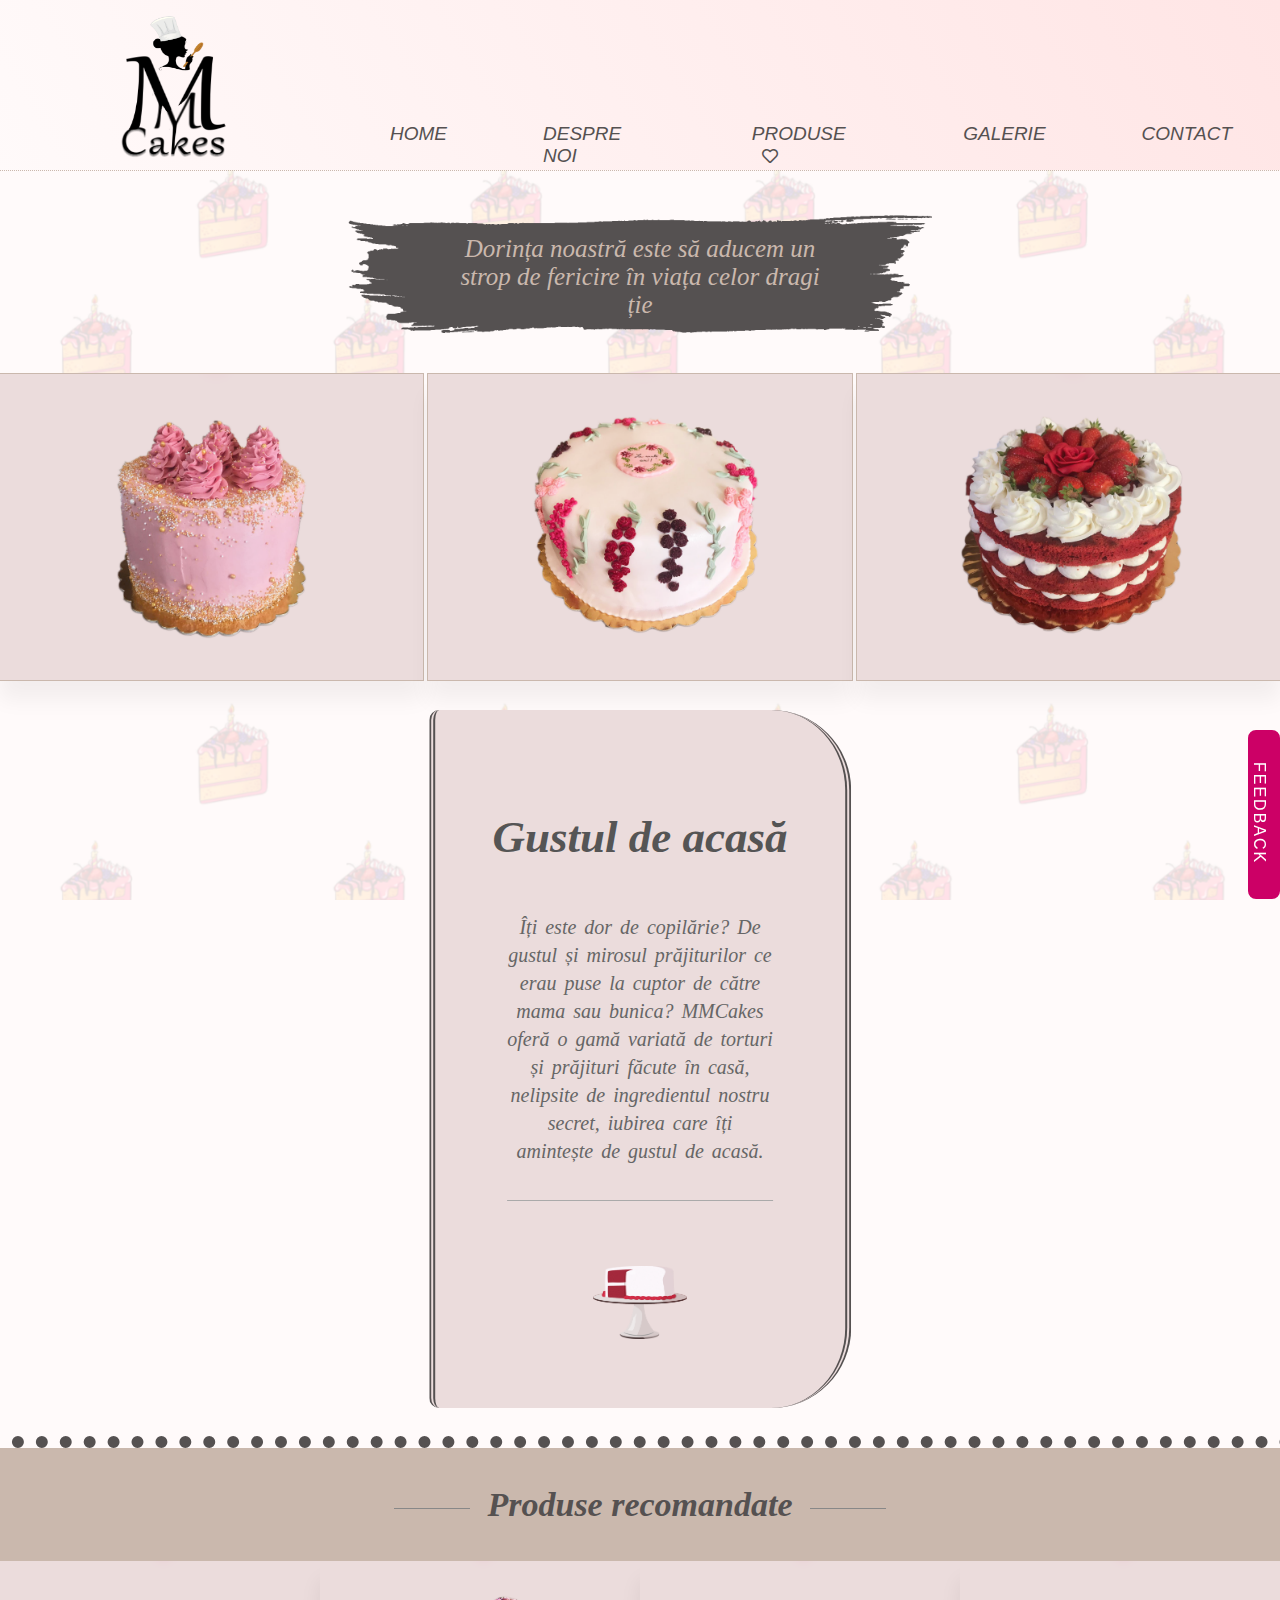
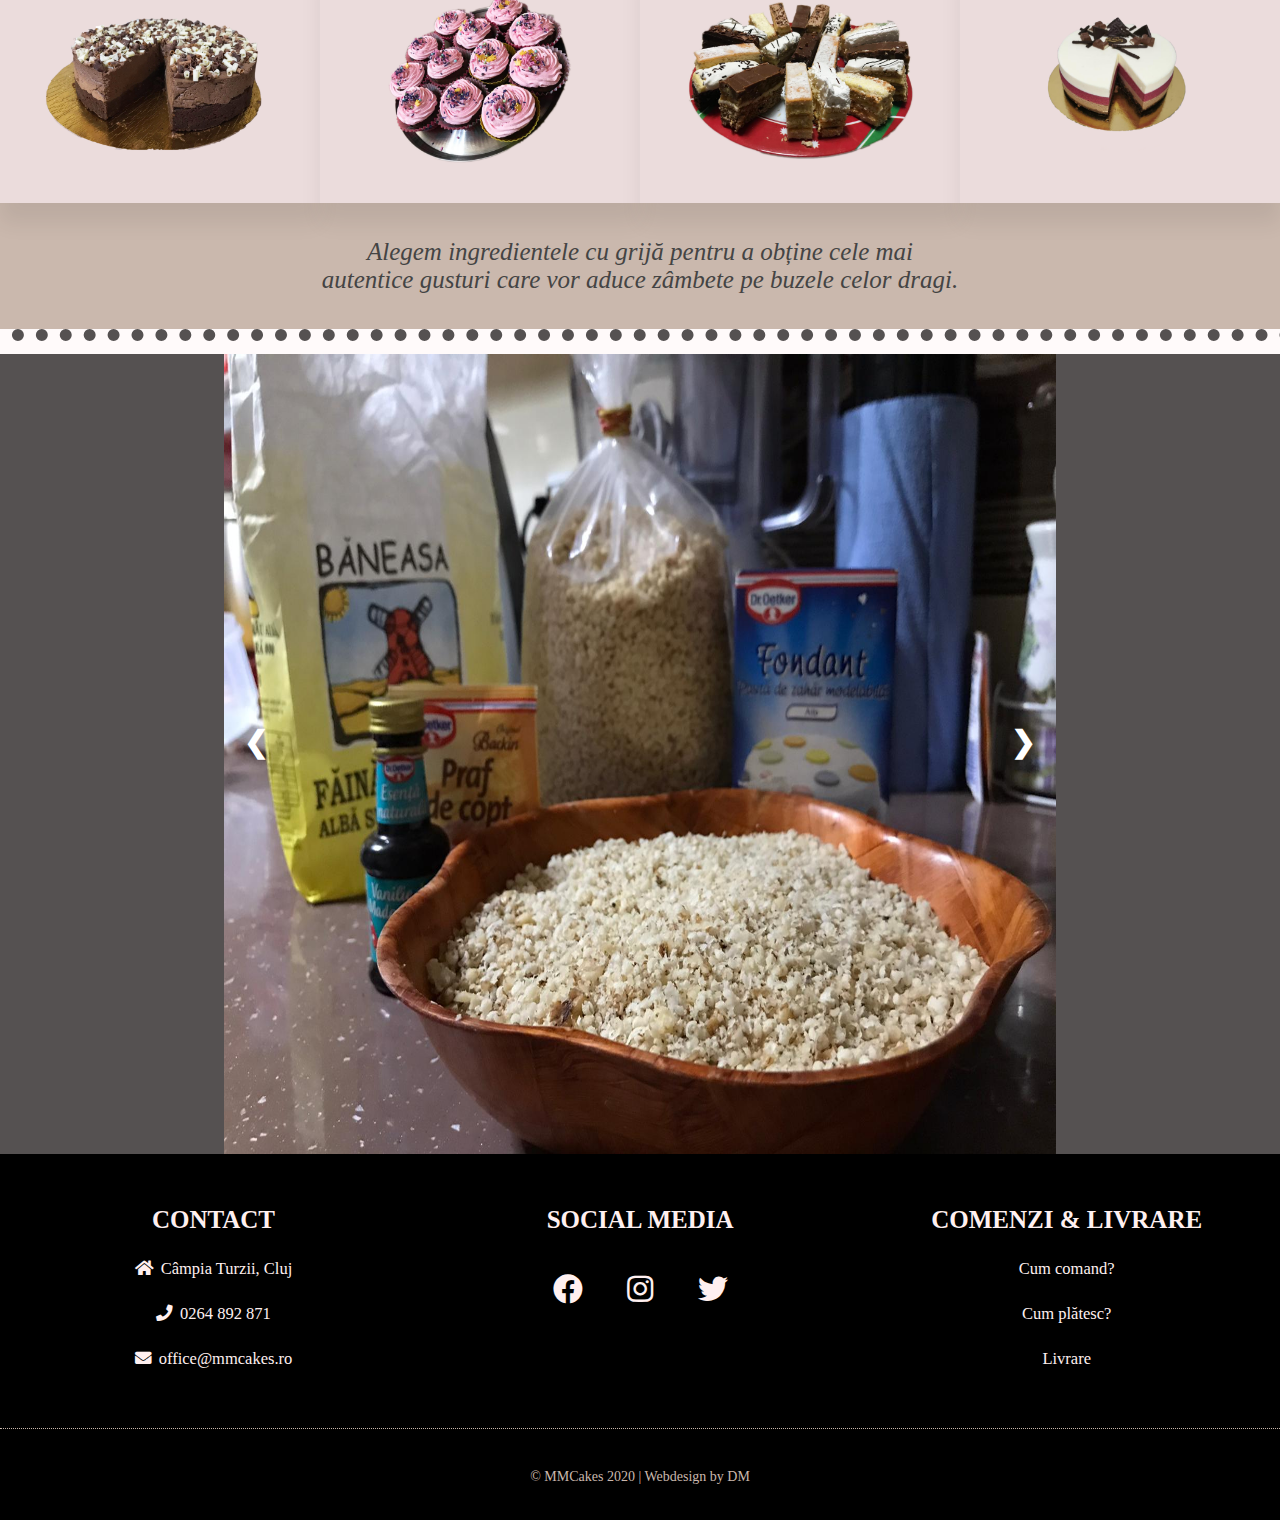
<file: index.html>
<!DOCTYPE html> 
<html>
<head>
<meta charset="UTF-8">
<meta name="viewport" content="width=device-width, initial-scale=1.0">
<meta name="apple-mobile-web-app-status-bar-style" content="black-translucent"/>
<link rel="stylesheet" type="text/css" href="css/style.css">
<link rel="stylesheet" type="text/css" href="css/lightbox.min.css">
<script src="js/lightbox-plus-jquery.min.js"></script>
<link rel="stylesheet" href="https://use.fontawesome.com/releases/v5.0.8/css/all.css">
<title>My Page</title>
</head>
<body>
<header>
	<div class="header-container">
		<div class="logo">
			<a href="index.html"><img src="images/logo5.png"></a>
		</div>
		<a href="#" class="toggle-button">
			<span class="bar"></span>
			<span class="bar"></span>
			<span class="bar"></span>
		</a>
		<nav class="navbar">
			<ul>
				<li><a href="index.html" class="link">Home</a></li>
				<li><a href="about.html" class="link">Despre noi</a></li>
				<li class="dropdown">
					<a href="#" class="link">Produse<i class="far fa-heart"></i></a>
					<div class="dropdown-content">
						<a href="torturi.html">Torturi</a>
						<a href="prajituri.html">Prăjituri de casă</a>
						<a href="briose.html">Brioșe</a>
						<a href="macaroons.html">Macaroons</a>
						<a href="cheesecake.html">Cheesecake</a>
					</div>
				</li>
				<li><a href="galerie.html" class="link">Galerie</a></li>
				<li><a href="contact.html" class="link">Contact</a></li>
			</ul>
		</nav>
	</div>
</header>
<section class="section-one">
	<div class="slide-text home-text">
		<p>Dorința noastră este să aducem un strop de fericire în viața celor dragi ție</p>  
	</div>

	<div class="image-container">
		<div class="item-container">
			<div class="image-item frame">
				<div class="image inner-frame">
					<img src="images/tort-exquisite1.png">
				</div>
				<div class="text">Exquisite</div>
			</div>
		</div>

		<div class="item-container">
			<div class="image-item frame">
				<div class="image inner-frame">
					<img src="images/tort-blooming.png">
				</div>
				<div class="text">Blooming</div>
			</div>
		</div>

		<div class="item-container">
			<div class="image-item frame">
				<div class="image inner-frame">
					<img src="images/tort-sophisticated.png">
				</div>
				<div class="text">Sophisticated</div>
			</div>
		</div>
	</div>
	
</section>

<section class="section-one">
	<div class="description">
		<div class="title">
			<h1>Gustul de acasă</h1>
		</div>
		<div class="info">
			<div class="info-text">
				Îți este dor de copilărie? De gustul și mirosul
				prăjiturilor ce erau puse la cuptor de către mama sau bunica? 
				MMCakes oferă o gamă variată de torturi și prăjituri făcute în 
				casă, nelipsite de ingredientul nostru secret, iubirea care îți
				amintește de gustul de acasă.
			</div>
		</div>

		<div class="image middle">
			<img src="images/cake-cropped.png">
		</div>
	</div>
	<div class="fixed">
		<a href="#" onclick="openForm()">Feedback</a>
	</div>

	<div class="form-popup" id="myForm">
		<form action="" class="form-container">
			<h1>Lasă-ne un feedback</h1>
			<p>Cât de mult apreciați produsele noastre?</p>
			<div class="rate">
				<input type="radio" id="star5"><label for="star5"></label>
				<input type="radio" id="star4"><label for="star4"></label>
				<input type="radio" id="star3"><label for="star3"></label>
				<input type="radio" id="star2"><label for="star2"></label>
				<input type="radio" id="star1"><label for="star1"></label>
			</div>
			<button type="submit" class="submit-btn">Votează</button>
			<button type="submit" class="close-btn" onclick="closeForm()">X</button>
		</form>
	</div>
</section>

<section class="section-one">
	<div class="gallery-title slide-text dots">
		<h2>Produse recomandate</h2>
	</div><br>
	<div class="slice-row">
		<div class="slice-col-25-h">
			<div class="image-overlay">
				<img src="images/tort-cioco-2.png" class="image">
				<div class="overlay">
					Tort ciocolată
				</div>
			</div>
		</div>
		<div class="slice-col-25-h">
			<div class="image-overlay">
				<img src="images/briose3.png" class="image">
				<div class="overlay">
					Brioșe
				</div>
			</div>
		</div>
		<div class="slice-col-25-h">
			<div class="image-overlay">
				<img src="images/prajituri.png" class="image">
				<div class="overlay">
					Prăjituri de casă
				</div>
			</div>
		</div>
		<div class="slice-col-25-h">
			<div class="image-overlay">
				<img src="images/tort-trio.png" class="image">
				<div class="overlay">
					Tort trio
				</div>
			</div>
		</div>
	</div>
	<div class="slice-row">
		<div class="slide-text dots-down">
			<p>Alegem ingredientele cu grijă pentru a obține cele mai autentice gusturi care vor aduce zâmbete pe buzele celor dragi.</p>
		</div>
	</div>

</section>

<section class="slideshow-section">

	<div class="slideshow">
		
		<div class="slides">
			
			<div class="slide fade">
				<img src="images/1.jpeg" alt="">
			</div>

			<div class="slide fade">
				<img src="images/2.jpeg" alt="">
			</div>

			<div class="slide fade">
				<img src="images/3.jpeg" alt="">
			</div>

			<div class="slide fade">
				<img src="images/4.jpeg" alt="">
			</div>

			<div class="slide fade">
				<img src="images/5.jpeg" alt="">
			</div>
	
		</div>
		<a class="prev" onclick="plusSlides(-1)">&#10094;</a>
		<a class="next" onclick="plusSlides(1)">&#10095;</a>
	</div>

</section>

<footer>
	<div class="footer-container">
		<div class="footer-col">
			<h1>COMENZI & LIVRARE</h1>
			<a href="#">Cum comand?</a>
			<a href="#">Cum plătesc?</a>
			<a href="#">Livrare</a>
		</div>
		<div class="footer-col">
			<h1>SOCIAL MEDIA</h1>
			<ul class="social-media">
				<li><a href="#"><i class="fab fa-facebook"></i></a></li>
				<li><a href="#"><i class="fab fa-instagram"></i></a></li>
				<li><a href="#"><i class="fab fa-twitter"></i></a></li>
			</ul>
		</div>
		<div class="footer-col">
			<h1>CONTACT</h1>
			<div class="contact">
				<a href="#"><i class="fa fa-home"></i>Câmpia Turzii, Cluj</a>
				<a href="#"><i class="fa fa-phone"></i>0264 892 871</a>
				<a href="#"><i class="fa fa-envelope"></i>office@mmcakes.ro</a>
			</div>
		</div>
	</div>

	<div class="end-footer">
		<div>&#169; MMCakes 2020 | Webdesign by DM</div>
	</div>
</footer>


<script>
	var slideIndex = 0;
	carousel();

	function carousel() {
		var i;
		var x = document.getElementsByClassName("slide");
		for (i = 0; i < x.length; i++) {
			x[i].style.display = "none";
		}
		slideIndex++;
		if (slideIndex > x.length) {slideIndex = 1}
			x[slideIndex-1].style.display = "block";
		setTimeout(carousel, 5000); 
	}

	function plusSlides(n) {
		showSlides(slideIndex += n);
	}

	function showSlides(n) {
		var i;
		var slides = document.getElementsByClassName("slide");
		if (n > slides.length) {slideIndex = 1}    
			if (n < 1) {slideIndex = slides.length}
				for (i = 0; i < slides.length; i++) {
					slides[i].style.display = "none";  
				}
				slides[slideIndex-1].style.display = "block";  
			}

			function openForm() {
				document.getElementById("myForm").style.display = "block";
			}

			function closeForm() {
				document.getElementById("myForm").style.display = "none";
			}

			const toggleButton = document.getElementsByClassName('toggle-button')[0]
			const navbar = document.getElementsByClassName('navbar')[0]

			toggleButton.addEventListener('click', () => {
				navbar.classList.toggle('active')
			})


		</script>
	</body>
	</html>
</file>
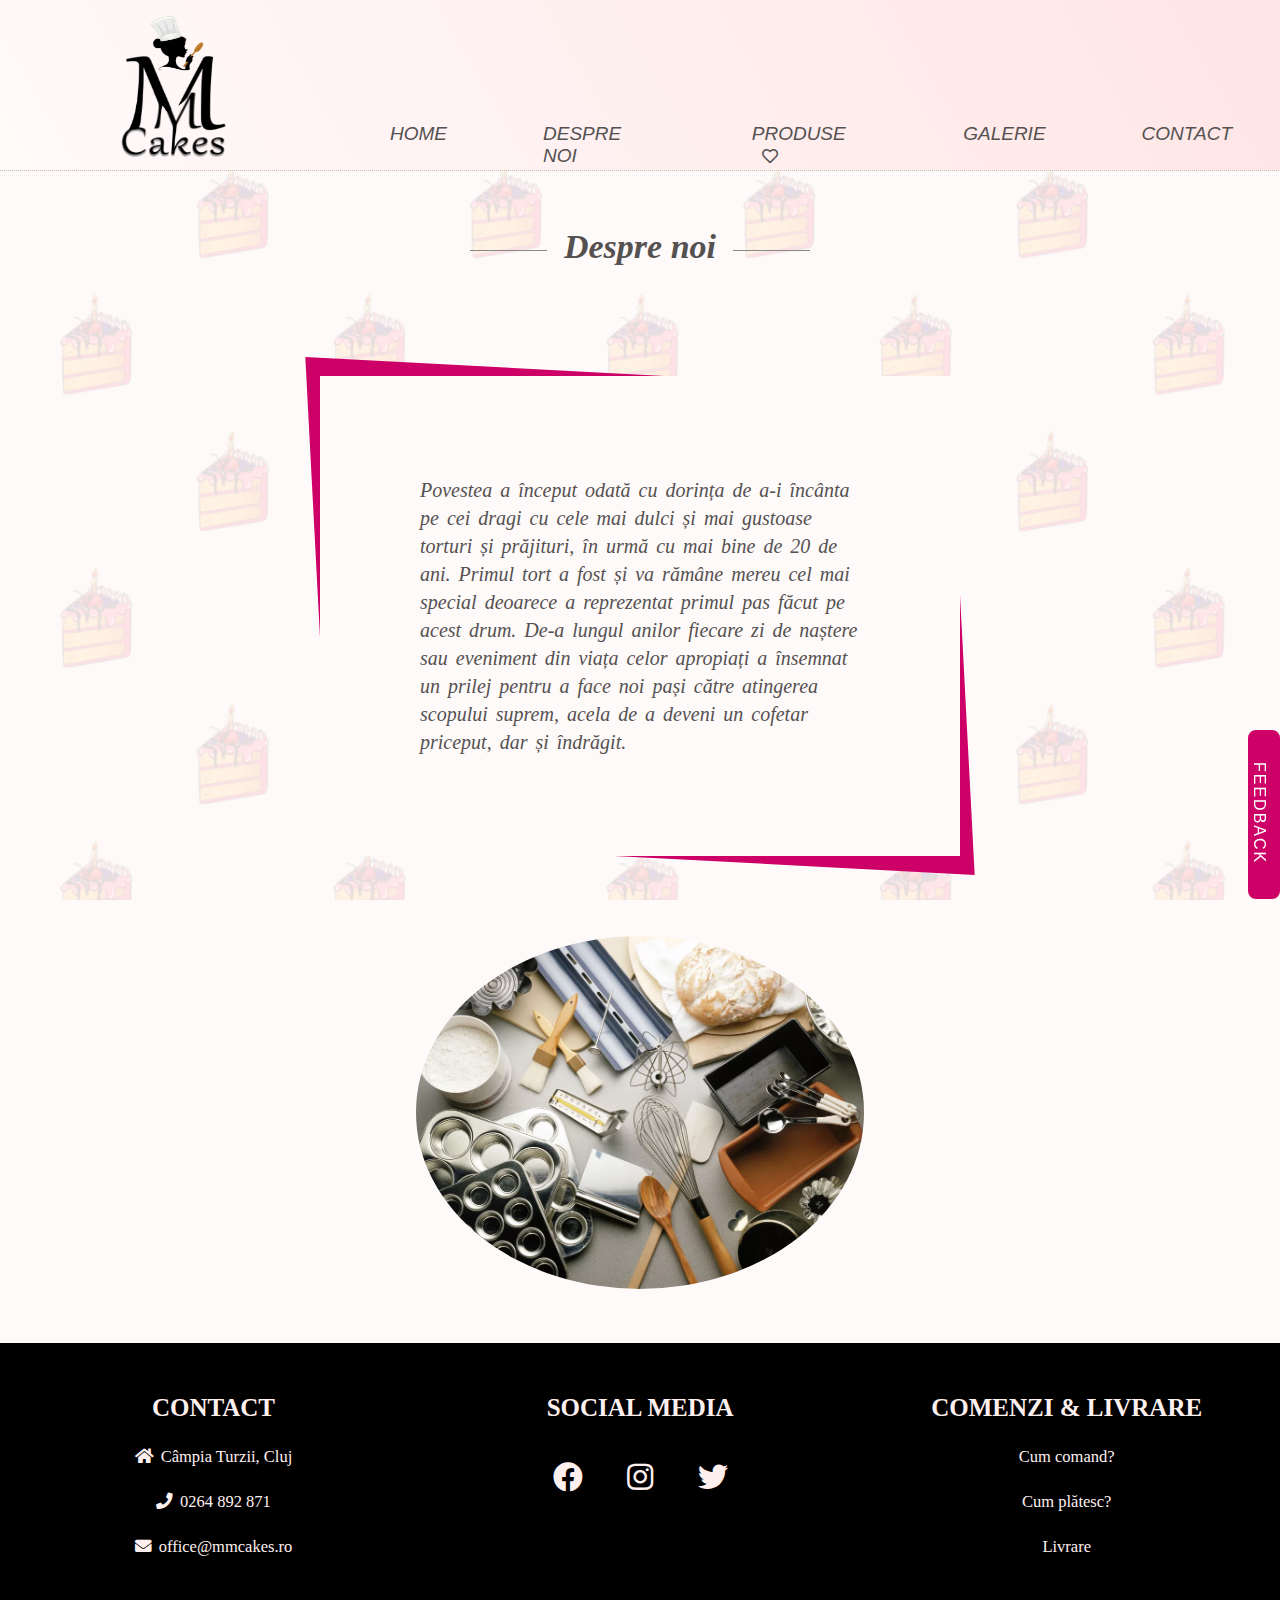
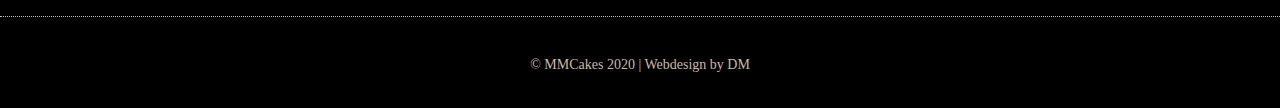
<file: about.html>
<!DOCTYPE html> 
<html>
<head>
	<meta charset="UTF-8">
	<meta name="viewport" content="width=device-width, initial-scale=1.0">
	<meta name="apple-mobile-web-app-status-bar-style" content="black-translucent"/>
	<link rel="stylesheet" type="text/css" href="css/style.css">
	<link rel="stylesheet" href="https://use.fontawesome.com/releases/v5.0.8/css/all.css">
	<title>My Page</title>
</head>
<body>
	<header>
		<div class="header-container">
			<div class="logo">
				<a href="index.html"><img src="images/logo5.png"></a>
			</div>
			<a href="#" class="toggle-button">
				<span class="bar"></span>
				<span class="bar"></span>
				<span class="bar"></span>
			</a>
			<nav class="navbar">
				<ul>
					<li><a href="index.html" class="link">Home</a></li>
					<li><a href="about.html" class="link">Despre noi</a></li>
					<li class="dropdown">
						<a href="#" class="link">Produse<i class="far fa-heart"></i></a>
						<div class="dropdown-content">
							<a href="torturi.html">Torturi</a>
							<a href="prajituri.html">Prăjituri de casă</a>
							<a href="briose.html">Brioșe</a>
							<a href="macaroons.html">Macaroons</a>
							<a href="cheesecake.html">Cheesecake</a>
						</div>
					</li>
					<li><a href="galerie.html" class="link">Galerie</a></li>
					<li><a href="contact.html" class="link">Contact</a></li>
				</ul>
			</nav>
		</div>
	</header>
	<section class="section-one">

		<div class="gallery-title">
			<h2>Despre noi</h2> 
		</div>

		<div class="about-content">
			<div class="box">
				<div class="box-content">
					<p>
						Povestea a început odată cu dorința de a-i încânta pe cei dragi cu
						cele mai dulci și mai gustoase torturi și prăjituri, în urmă cu mai bine de 20 de ani. Primul tort a fost și va rămâne mereu cel mai special deoarece a reprezentat primul pas făcut pe acest drum. De-a lungul anilor fiecare zi de naștere sau eveniment din viața celor apropiați a însemnat un prilej pentru a face noi pași către atingerea scopului suprem, acela de a deveni un cofetar priceput, dar și îndrăgit. 
					</p>
				</div>
			</div>


		</div>
		<div class="image middle round">
			<img src="images/utensils.png">
		</div>
		<div class="fixed">
			<a href="#" onclick="openForm()">Feedback</a>
		</div>

		<div class="form-popup" id="myForm">
			<form action="" class="form-container">
				<h1>Lasă-ne un feedback</h1>
				<p>Cât de mult apreciați produsele noastre?</p>
				<div class="rate">
					<input type="radio" id="star5"><label for="star5"></label>
					<input type="radio" id="star4"><label for="star4"></label>
					<input type="radio" id="star3"><label for="star3"></label>
					<input type="radio" id="star2"><label for="star2"></label>
					<input type="radio" id="star1"><label for="star1"></label>
				</div>
				<button type="submit" class="submit-btn">Votează</button>
				<button type="submit" class="close-btn" onclick="closeForm()">X</button>

			</form>
		</div>
	</section>

	<footer>
		<div class="footer-container">
			<div class="footer-col">
				<h1>COMENZI & LIVRARE</h1>
				<a href="#">Cum comand?</a>
				<a href="#">Cum plătesc?</a>
				<a href="#">Livrare</a>
			</div>
			<div class="footer-col">
				<h1>SOCIAL MEDIA</h1>
				<ul class="social-media">
					<li><a href="#"><i class="fab fa-facebook"></i></a></li>
					<li><a href="#"><i class="fab fa-instagram"></i></a></li>
					<li><a href="#"><i class="fab fa-twitter"></i></a></li>
				</ul>
			</div>
			<div class="footer-col">
				<h1>CONTACT</h1>
				<div class="contact">
					<a href="#"><i class="fa fa-home"></i>Câmpia Turzii, Cluj</a>
					<a href="#"><i class="fa fa-phone"></i>0264 892 871</a>
					<a href="#"><i class="fa fa-envelope"></i>office@mmcakes.ro</a>
				</div>
			</div>
		</div>

		<div class="end-footer">
			<div>&#169; MMCakes 2020 | Webdesign by DM</div>
		</div>
	</footer>
	<script>
		function openForm() {
			document.getElementById("myForm").style.display = "block";
		}

		function closeForm() {
			document.getElementById("myForm").style.display = "none";
		}

		const toggleButton = document.getElementsByClassName('toggle-button')[0]
		const navbar = document.getElementsByClassName('navbar')[0]

		toggleButton.addEventListener('click', () => {
			navbar.classList.toggle('active')
		})

	</script>
</body>
</html>
</file>
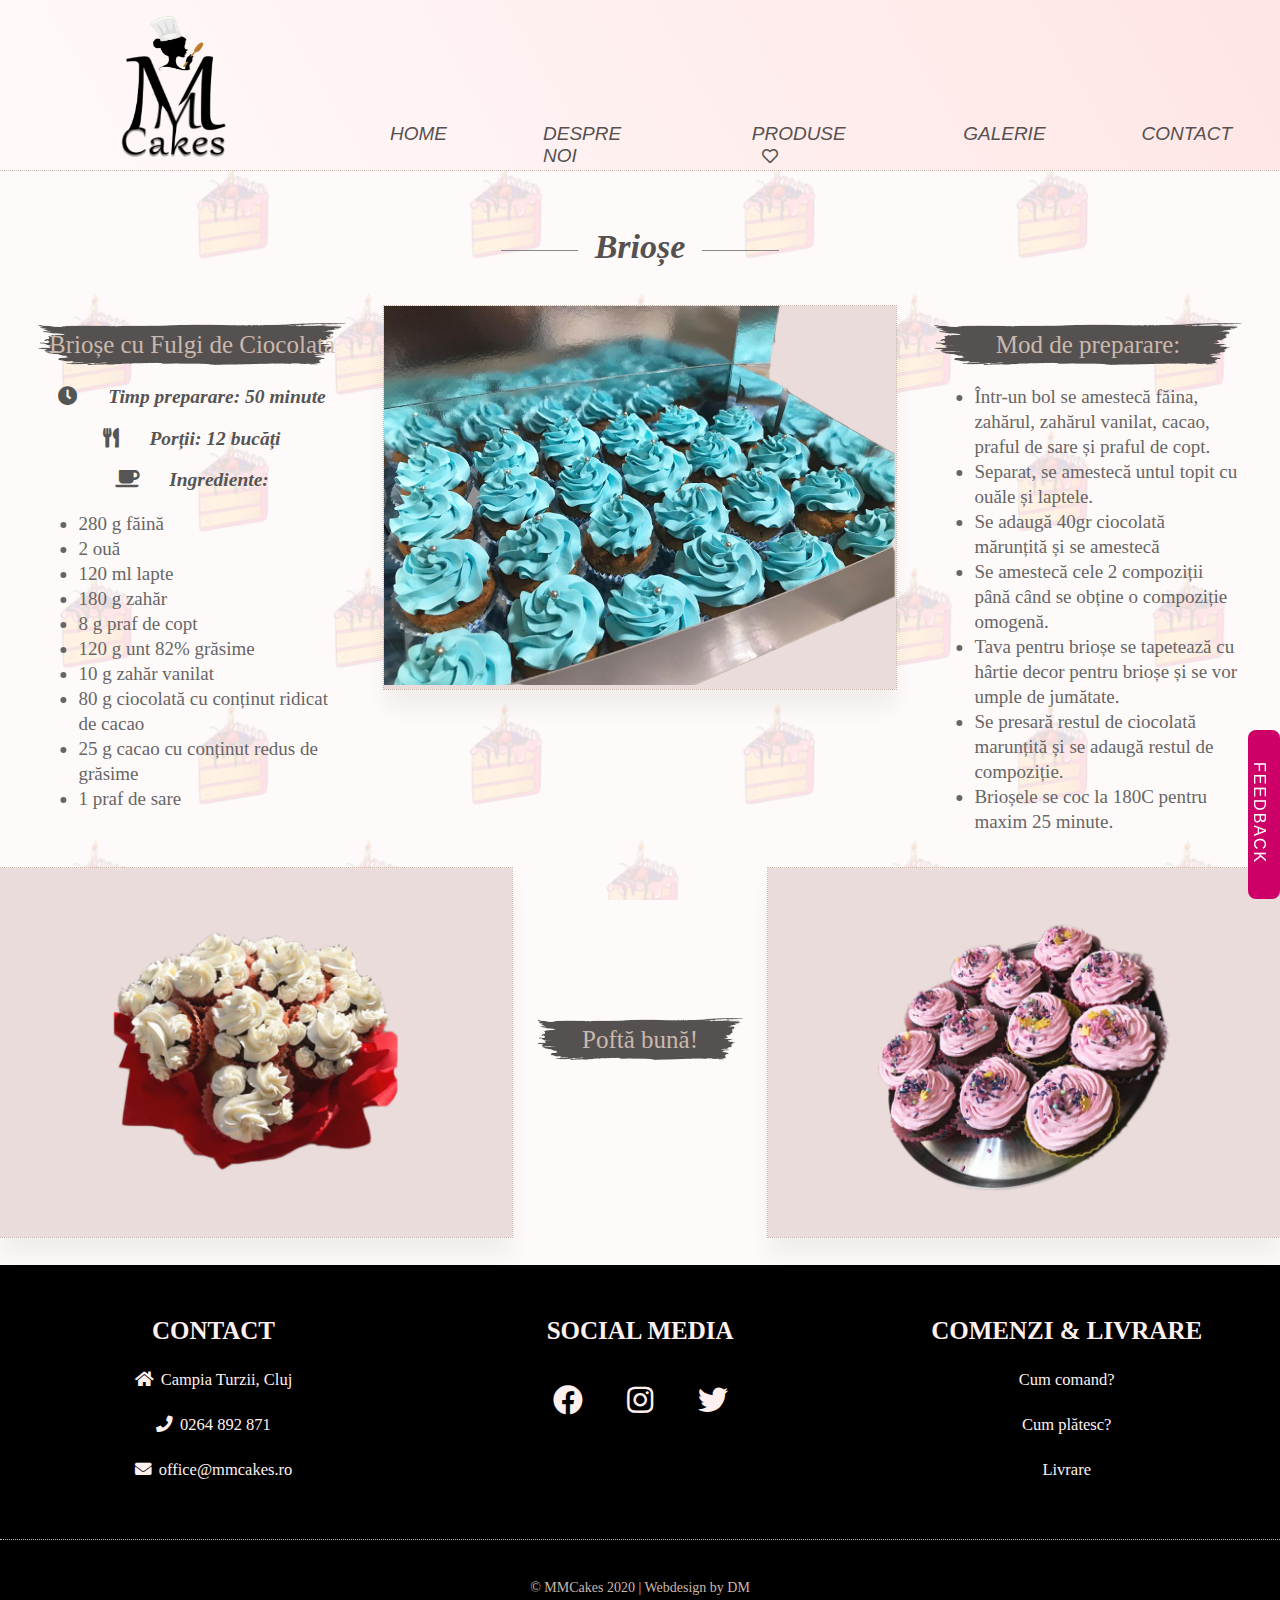
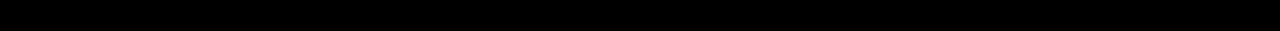
<file: briose.html>
<!DOCTYPE html> 
<html>
<head>
	<meta charset="UTF-8">
	<meta name="viewport" content="width=device-width, initial-scale=1.0">
	<meta name="apple-mobile-web-app-status-bar-style" content="black-translucent"/>
	<link rel="stylesheet" type="text/css" href="css/style.css">
	<link rel="stylesheet" href="https://use.fontawesome.com/releases/v5.0.8/css/all.css">
	<title>My Page</title>
</head>
<body>
	<header>
		<div class="header-container">
			<div class="logo">
				<a href="index.html"><img src="images/logo5.png"></a>
			</div>
			<a href="#" class="toggle-button">
				<span class="bar"></span>
				<span class="bar"></span>
				<span class="bar"></span>
			</a>
			<nav class="navbar">
				<ul>
					<li><a href="index.html" class="link">Home</a></li>
					<li><a href="about.html" class="link">Despre noi</a></li>
					<li class="dropdown">
						<a href="#" class="link">Produse<i class="far fa-heart"></i></a>
						<div class="dropdown-content">
							<a href="torturi.html">Torturi</a>
							<a href="prajituri.html">Prăjituri de casă</a>
							<a href="briose.html">Brioșe</a>
							<a href="macaroons.html">Macaroons</a>
							<a href="cheesecake.html">Cheesecake</a>
						</div>
					</li>
					<li><a href="galerie.html" class="link">Galerie</a></li>
					<li><a href="contact.html" class="link">Contact</a></li>
				</ul>
			</nav>
		</div>
	</header>
	<section class="section-one">
		<div class="gallery-title">
			<h2>Brioșe</h2> 
		</div>

		<div class="slice-row">
			<div class="slice-col-30">
				<div class="recipe">
					<h1>Brioșe cu Fulgi de Ciocolată</h1>
					<h3><i class="fa fa-clock"></i>Timp preparare: 50 minute</h3>
					<h3><i class="fas fa-utensils"></i>Porții: 12 bucăți</h3>
					<h3><i class="fa fa-coffee"></i>Ingrediente:</h3>
					<ul> 
						<li>280 g făină</li>
						<li>2 ouă</li>
						<li>120 ml lapte</li>
						<li>180 g zahăr</li> 
						<li>8 g praf de copt</li>
						<li>120 g unt 82% grăsime</li>
						<li>10 g zahăr vanilat</li> 
						<li>80 g ciocolată cu conținut ridicat de cacao</li>
						<li>25 g cacao cu conținut redus de grăsime</li>
						<li>1 praf de sare</li>
					</ul> 
				</div>
			</div>

			<div class="slice-col-40">
				<div class="item-container">
					<div class="image-item">
						<div class="image">
							<img src="images/briose2.png">
						</div>
					</div>
				</div>
			</div>

			<div class="slice-col-30">
				<div class="recipe">
					<h1>Mod de preparare:</h1>
					<ul>
						<li>Într-un bol se amestecă făina, zahărul, zahărul vanilat, cacao, praful de sare și praful de copt.</li>
						<li>Separat, se amestecă untul topit cu ouăle și laptele.</li>
						<li>Se adaugă 40gr ciocolată mărunțită și se amestecă</li> 
						<li>Se amestecă cele 2 compoziții până când se obține o compoziție omogenă.</li>
						<li>Tava pentru brioșe se tapetează cu hârtie decor pentru brioșe și se vor umple de jumătate.</li>
						<li>Se presară restul de ciocolată marunțită și se adaugă restul de compoziție.</li>
						<li>Brioșele se coc la 180C pentru maxim 25 minute.</li>
					</ul>
				</div>
			</div>
		</div>
		<br>

		<div class="slice-row">
			<div class="slice-col-40">
				<div class="item-container">
					<div class="image-item">
						<div class="image">
							<img src="images/briose.png">
						</div>
					</div>
				</div>
			</div>

			<div class="slice-col-20">
				<div class="recipe">
					<h2>Poftă bună!</h2>
				</div>
			</div>

			<div class="slice-col-40">
				<div class="item-container">
					<div class="image-item">
						<div class="image">
							<img src="images/briose3.png">
						</div>
					</div>
				</div>
			</div>
		</div>
		<br>

		<div class="fixed">
			<a href="#" onclick="openForm()">Feedback</a>
		</div>

		<div class="form-popup" id="myForm">
			<form action="" class="form-container">
				<h1>Lasă-ne un feedback</h1>
				<p>Cât de mult apreciați produsele noastre?</p>
				<div class="rate">
					<input type="radio" id="star5"><label for="star5"></label>
					<input type="radio" id="star4"><label for="star4"></label>
					<input type="radio" id="star3"><label for="star3"></label>
					<input type="radio" id="star2"><label for="star2"></label>
					<input type="radio" id="star1"><label for="star1"></label>
				</div>
				<button type="submit" class="submit-btn">Votează</button>
				<button type="submit" class="close-btn" onclick="closeForm()">X</button>
			</form>
		</div>
	</section>

	<footer>
		<div class="footer-container">
			<div class="footer-col">
				<h1>COMENZI & LIVRARE</h1>
				<a href="#">Cum comand?</a>
				<a href="#">Cum plătesc?</a>
				<a href="#">Livrare</a>
			</div>
			<div class="footer-col">
				<h1>SOCIAL MEDIA</h1>
				<ul class="social-media">
					<li><a href="#"><i class="fab fa-facebook"></i></a></li>
					<li><a href="#"><i class="fab fa-instagram"></i></a></li>
					<li><a href="#"><i class="fab fa-twitter"></i></a></li>
				</ul>
			</div>
			<div class="footer-col">
				<h1>CONTACT</h1>
				<div class="contact">
					<a href="#"><i class="fa fa-home"></i>Campia Turzii, Cluj</a>
					<a href="#"><i class="fa fa-phone"></i>0264 892 871</a>
					<a href="#"><i class="fa fa-envelope"></i>office@mmcakes.ro</a>
				</div>
			</div>
		</div>

		<div class="end-footer">
			<div>&#169; MMCakes 2020 | Webdesign by DM</div>
		</div>
	</footer>

	<script>
		function openForm() {
			document.getElementById("myForm").style.display = "block";
		}

		function closeForm() {
			document.getElementById("myForm").style.display = "none";
		}

		const toggleButton = document.getElementsByClassName('toggle-button')[0]
		const navbar = document.getElementsByClassName('navbar')[0]

		toggleButton.addEventListener('click', () => {
			navbar.classList.toggle('active')
		})

	</script>
</body>
</html>
</file>
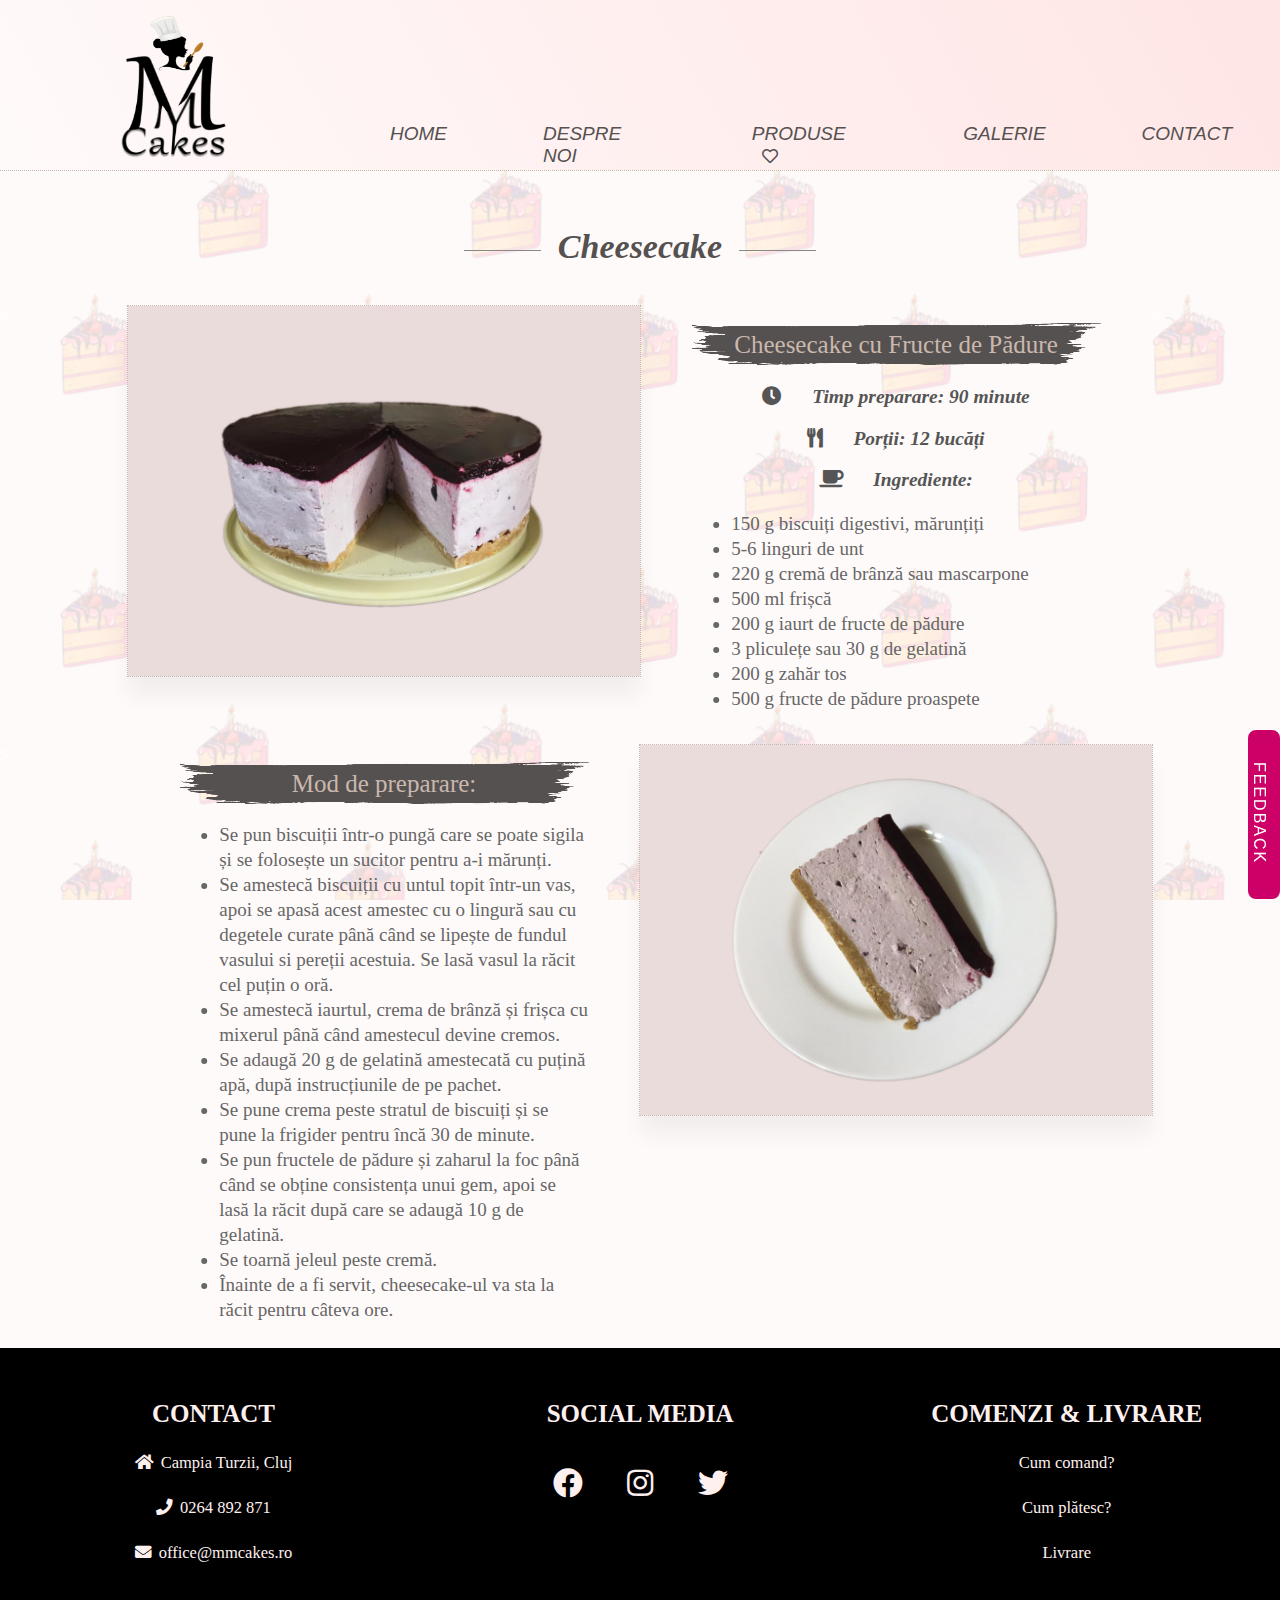
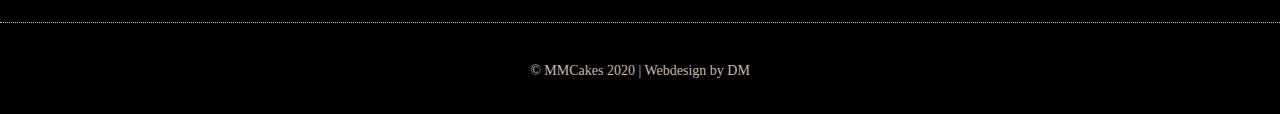
<file: cheesecake.html>
<!DOCTYPE html> 
<html>
<head>
	<meta charset="UTF-8">
	<meta name="viewport" content="width=device-width, initial-scale=1.0">
	<meta name="apple-mobile-web-app-status-bar-style" content="black-translucent"/>
	<link rel="stylesheet" type="text/css" href="css/style.css">
	<link rel="stylesheet" href="https://use.fontawesome.com/releases/v5.0.8/css/all.css">
	<title>My Page</title>
</head>
<body>
	<header>
		<div class="header-container">
			<div class="logo">
				<a href="index.html"><img src="images/logo5.png"></a>
			</div>
			<a href="#" class="toggle-button">
				<span class="bar"></span>
				<span class="bar"></span>
				<span class="bar"></span>
			</a>
			<nav class="navbar">
				<ul>
					<li><a href="index.html" class="link">Home</a></li>
					<li><a href="about.html" class="link">Despre noi</a></li>
					<li class="dropdown">
						<a href="#" class="link">Produse<i class="far fa-heart"></i></a>
						<div class="dropdown-content">
							<a href="torturi.html">Torturi</a>
							<a href="prajituri.html">Prăjituri de casă</a>
							<a href="briose.html">Brioșe</a>
							<a href="macaroons.html">Macaroons</a>
							<a href="cheesecake.html">Cheesecake</a>
						</div>
					</li>
					<li><a href="galerie.html" class="link">Galerie</a></li>
					<li><a href="contact.html" class="link">Contact</a></li>
				</ul>
			</nav>
		</div>
	</header>
	<section class="section-one">
		<div class="gallery-title">
			<h2>Cheesecake</h2> 
		</div>
		<div class="slice-row">
			<div class="slice-col-10">
				s
			</div>
			<div class="slice-col-40">
				<div class="item-container">
					<div class="image-item">
						<div class="image">
							<img src="images/cheesecake.png">
						</div>
					</div>
				</div>
			</div>

			<div class="slice-col-40">
				<div class="recipe">
					<h1>Cheesecake cu Fructe de Pădure</h1>
					<h3><i class="fa fa-clock"></i>Timp preparare: 90 minute</h3>
					<h3><i class="fas fa-utensils"></i>Porții: 12 bucăți</h3>
					<h3><i class="fa fa-coffee"></i>Ingrediente:</h3>
					<ul> 
						<li>150 g biscuiți digestivi, mărunțiți</li>
						<li>5-6 linguri de unt</li>
						<li>220 g cremă de brânză sau mascarpone</li> 
						<li>500 ml frișcă</li>
						<li>200 g iaurt de fructe de pădure</li>
						<li>3 pliculețe sau 30 g de gelatină</li> 
						<li>200 g zahăr tos</li>
						<li>500 g fructe de pădure proaspete</li>
					</ul> 
				</div>
			</div>
			<div class="slice-col-10">
				s
			</div>
		</div>	
		<br>

		<div class="slice-row">
			<div class="slice-col-10">
				s
			</div>
			<div class="slice-col-40">
				<div class="recipe">
					<h1>Mod de preparare:</h1>
					<ul>
						<li>Se pun biscuiții într-o pungă care se poate sigila și se folosește un sucitor pentru a-i mărunți.</li>
						<li>Se amestecă biscuiții cu untul topit într-un vas, apoi se apasă acest amestec cu o lingură sau cu degetele curate până când se lipește de fundul vasului si pereții acestuia. Se lasă vasul la răcit cel puțin o oră.</li>
						<li>Se amestecă iaurtul, crema de brânză și frișca cu mixerul până când amestecul devine cremos.</li> 
						<li>Se adaugă 20 g de gelatină amestecată cu puțină apă, după instrucțiunile de pe pachet.</li>
						<li>Se pune crema peste stratul de biscuiți și se pune la frigider pentru încă 30 de minute.</li>
						<li>Se pun fructele de pădure și zaharul la foc până când se obține consistența unui gem, apoi se lasă la răcit după care se adaugă 10 g de gelatină.</li>
						<li>Se toarnă jeleul peste cremă.</li>
						<li>Înainte de a fi servit, cheesecake-ul va sta la răcit pentru câteva ore.</li>
					</ul>
				</div>
			</div>
			<div class="slice-col-40">
				<div class="item-container">
					<div class="image-item">
						<div class="image">
							<img src="images/f5.png">
						</div>
					</div>
				</div>
			</div>
			<div class="slice-col-10">
				s
			</div>
		</div>	

		<div class="fixed">
			<a href="#" onclick="openForm()">Feedback</a>
		</div>
		<div class="form-popup" id="myForm">
			<form action="" class="form-container">
				<h1>Lasă-ne un feedback</h1>
				<p>Cât de mult apreciați produsele noastre?</p>
				<div class="rate">
					<input type="radio" id="star5"><label for="star5"></label>
					<input type="radio" id="star4"><label for="star4"></label>
					<input type="radio" id="star3"><label for="star3"></label>
					<input type="radio" id="star2"><label for="star2"></label>
					<input type="radio" id="star1"><label for="star1"></label>
				</div>
				<button type="submit" class="submit-btn">Votează</button>
				<button type="submit" class="close-btn" onclick="closeForm()">X</button>
			</form>
		</div>
	</section>

	<footer>
		<div class="footer-container">
			<div class="footer-col">
				<h1>COMENZI & LIVRARE</h1>
				<a href="#">Cum comand?</a>
				<a href="#">Cum plătesc?</a>
				<a href="#">Livrare</a>
			</div>
			<div class="footer-col">
				<h1>SOCIAL MEDIA</h1>
				<ul class="social-media">
					<li><a href="#"><i class="fab fa-facebook"></i></a></li>
					<li><a href="#"><i class="fab fa-instagram"></i></a></li>
					<li><a href="#"><i class="fab fa-twitter"></i></a></li>
				</ul>
			</div>
			<div class="footer-col">
				<h1>CONTACT</h1>
				<div class="contact">
					<a href="#"><i class="fa fa-home"></i>Campia Turzii, Cluj</a>
					<a href="#"><i class="fa fa-phone"></i>0264 892 871</a>
					<a href="#"><i class="fa fa-envelope"></i>office@mmcakes.ro</a>
				</div>
			</div>
		</div>
		<div class="end-footer">
			<div>&#169; MMCakes 2020 | Webdesign by DM</div>
		</div>
	</footer>

	<script>
		function openForm() {
			document.getElementById("myForm").style.display = "block";
		}

		function closeForm() {
			document.getElementById("myForm").style.display = "none";
		}

		const toggleButton = document.getElementsByClassName('toggle-button')[0]
		const navbar = document.getElementsByClassName('navbar')[0]

		toggleButton.addEventListener('click', () => {
			navbar.classList.toggle('active')
		})

	</script>
</body>
</html>
</file>
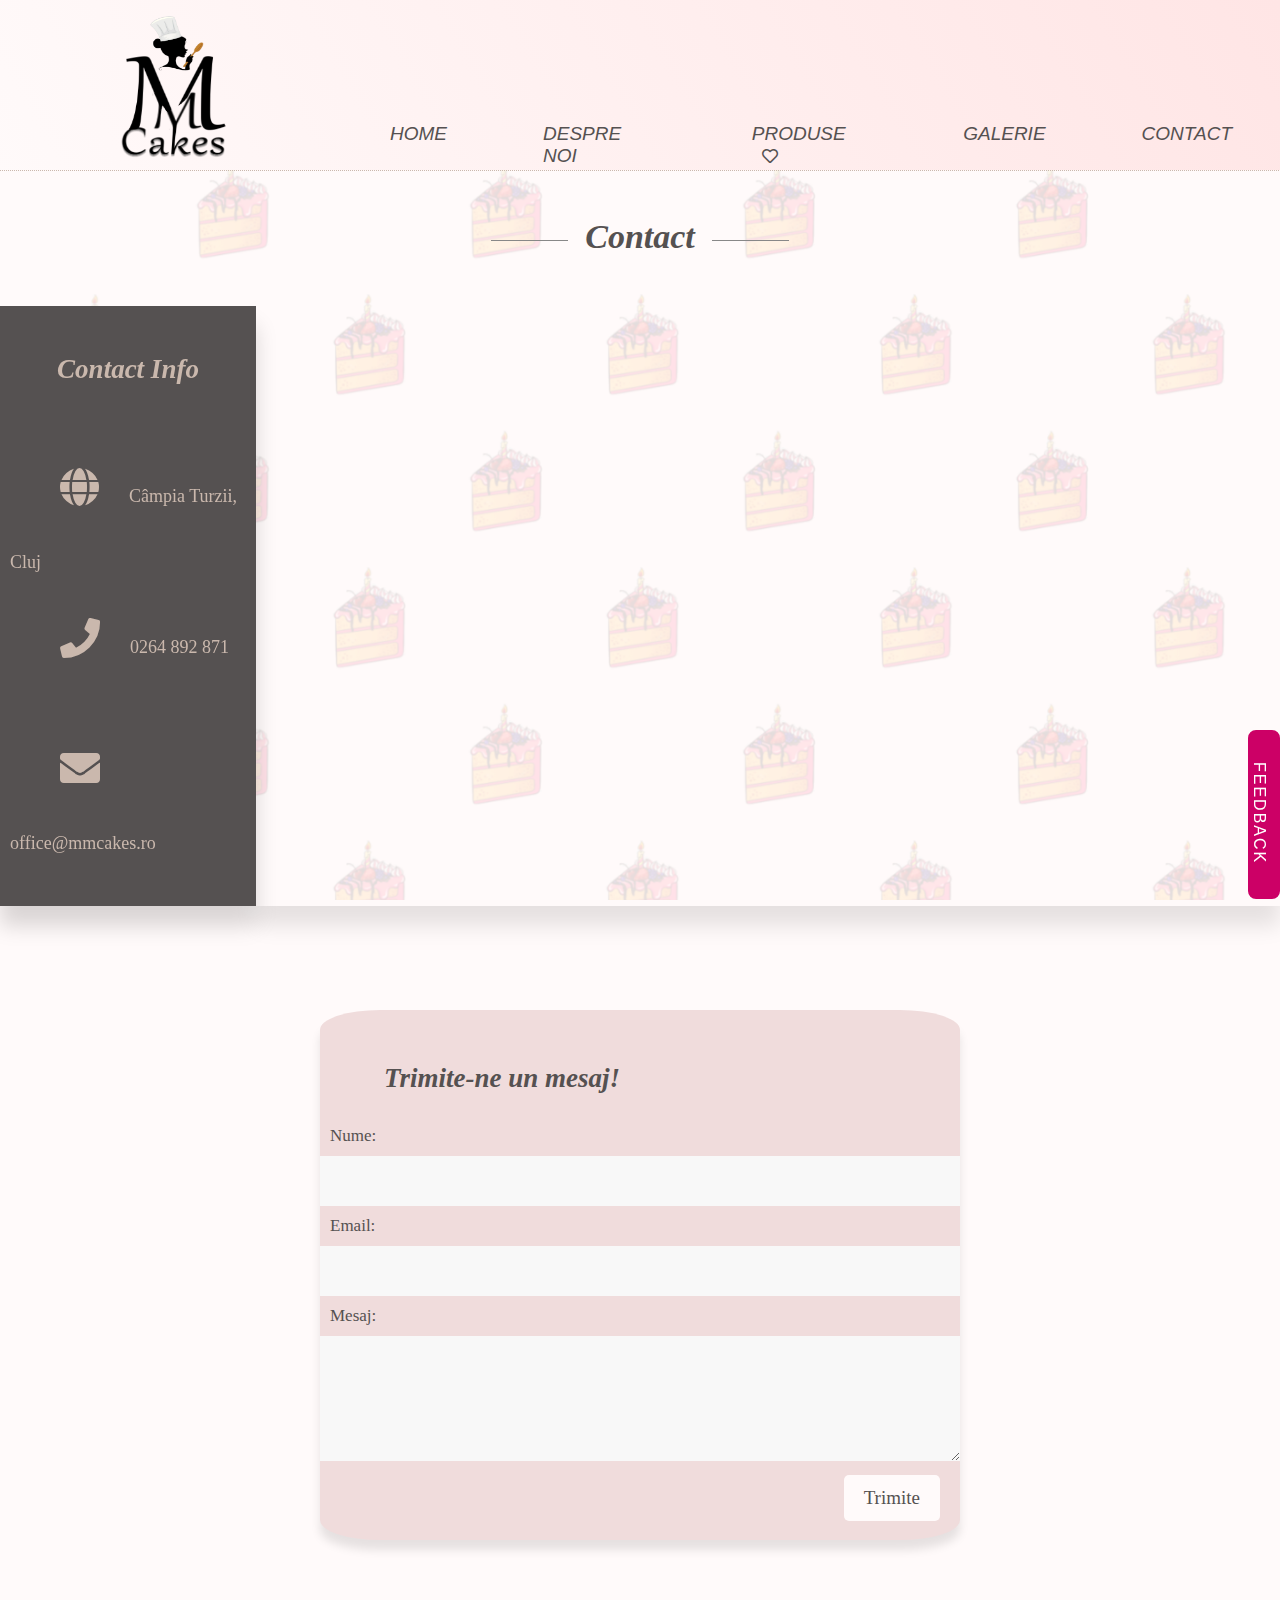
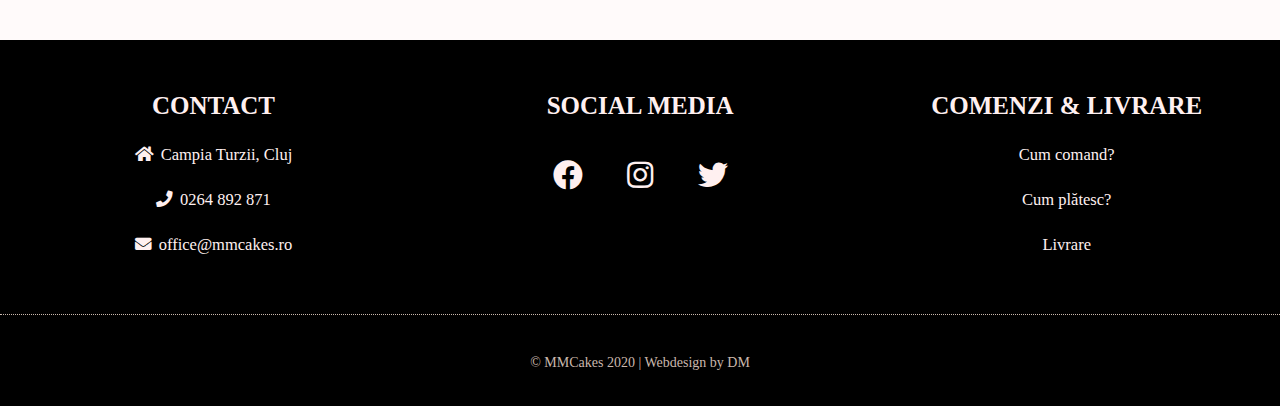
<file: contact.html>
<!DOCTYPE html> 
<html>
<head>
	<meta charset="UTF-8">
	<meta name="viewport" content="width=device-width, initial-scale=1.0">
	<meta name="apple-mobile-web-app-status-bar-style" content="black-translucent"/>
	<link rel="stylesheet" type="text/css" href="css/style.css">
	<link rel="stylesheet" href="https://use.fontawesome.com/releases/v5.0.8/css/all.css">
	<title>My Page</title>
</head>
<body>
	<header>
		<div class="header-container">
			<div class="logo">
				<a href="index.html"><img src="images/logo5.png"></a>
			</div>
			<a href="#" class="toggle-button">
				<span class="bar"></span>
				<span class="bar"></span>
				<span class="bar"></span>
			</a>
			<nav class="navbar">
				<ul>
					<li><a href="index.html" class="link">Home</a></li>
					<li><a href="about.html" class="link">Despre noi</a></li>
					<li class="dropdown">
						<a href="#" class="link">Produse<i class="far fa-heart"></i></a>
						<div class="dropdown-content">
							<a href="torturi.html">Torturi</a>
							<a href="prajituri.html">Prăjituri de casă</a>
							<a href="briose.html">Brioșe</a>
							<a href="macaroons.html">Macaroons</a>
							<a href="cheesecake.html">Cheesecake</a>
						</div>
					</li>
					<li><a href="galerie.html" class="link">Galerie</a></li>
					<li><a href="contact.html" class="link">Contact</a></li>
				</ul>
			</nav>
		</div>
	</header>
	<section class="contact-section">
		<div class="gallery-title">
			<h2>Contact</h2> 
		</div>
		<div class="contact-container">
			<div class="column w1">
				<div class="contact-info">
					<h2>Contact Info</h2>
					<div>
						<a href="#"><i class="fa fa-globe"></i>Câmpia Turzii, Cluj</a><br>
						<a href="#"><i class="fa fa-phone"></i>0264 892 871</a><br>
						<a href="#"><i class="fa fa-envelope"></i>office@mmcakes.ro</a>
					</div>
				</div>
			</div>
			<div class="column w2">
				<iframe src="https://www.google.com/maps/embed?pb=!1m18!1m12!1m3!1d4787.756353882611!2d23.884308800296203!3d46.54977382735171!2m3!1f0!2f0!3f0!3m2!1i1024!2i768!4f13.1!3m3!1m2!1s0x474966b8c42a1c6b%3A0x6015396ecbf148a!2sCampia%20Turzii!5e0!3m2!1sro!2sro!4v1597155797202!5m2!1sro!2sro" width="1200" height="600" frameborder="0" style="border:0;" allowfullscreen="" aria-hidden="false" tabindex="0"></iframe>
			</div>
			<div class="column w3">
				<div class="contact-form">
					<h2>Trimite-ne un mesaj!</h2>
					<form>
						<div>
							<div>
								<label for="name">Nume:</label>
							</div>
							<div>
								<input type="text" id="name" name="nume">
							</div>
						</div>

						<div>
							<div>
								<label for="email">Email:</label>
							</div>
							<div>
								<input type="text" id="email" name="emailadr">
							</div>
						</div>

						<div>
							<div>
								<label for="message">Mesaj:</label>
							</div>
							<div>
								<textarea id="message" name="mesaj"></textarea>
							</div>
						</div>

						<div>
							<input type="submit" value="Trimite">
						</div>
					</form>	
				</div>
			</div>
		</div>
		<div class="fixed">
			<a href="#" onclick="openForm()">Feedback</a>
		</div>

		<div class="form-popup" id="myForm">
			<form action="" class="form-container">
				<h1>Lasă-ne un feedback</h1>
				<p>Cât de mult apreciați produsele noastre?</p>
				<div class="rate">
					<input type="radio" id="star5"><label for="star5"></label>
					<input type="radio" id="star4"><label for="star4"></label>
					<input type="radio" id="star3"><label for="star3"></label>
					<input type="radio" id="star2"><label for="star2"></label>
					<input type="radio" id="star1"><label for="star1"></label>
				</div>
				<button type="submit" class="submit-btn">Votează</button>
				<button type="submit" class="close-btn" onclick="closeForm()">X</button>
			</form>
		</div>	 
	</section>

	<footer>
		<div class="footer-container">
			<div class="footer-col">
				<h1>COMENZI & LIVRARE</h1>
				<a href="#">Cum comand?</a>
				<a href="#">Cum plătesc?</a>
				<a href="#">Livrare</a>
			</div>
			<div class="footer-col">
				<h1>SOCIAL MEDIA</h1>
				<ul class="social-media">
					<li><a href="#"><i class="fab fa-facebook"></i></a></li>
					<li><a href="#"><i class="fab fa-instagram"></i></a></li>
					<li><a href="#"><i class="fab fa-twitter"></i></a></li>
				</ul>
			</div>
			<div class="footer-col">
				<h1>CONTACT</h1>
				<div class="contact">
					<a href="#"><i class="fa fa-home"></i>Campia Turzii, Cluj</a>
					<a href="#"><i class="fa fa-phone"></i>0264 892 871</a>
					<a href="#"><i class="fa fa-envelope"></i>office@mmcakes.ro</a>
				</div>
			</div>
		</div>
		<div class="end-footer">
			<div>&#169; MMCakes 2020 | Webdesign by DM</div>
		</div>
	</footer>

	<script>
		function openForm() {
			document.getElementById("myForm").style.display = "block";
		}

		function closeForm() {
			document.getElementById("myForm").style.display = "none";
		}

		const toggleButton = document.getElementsByClassName('toggle-button')[0]
		const navbar = document.getElementsByClassName('navbar')[0]

		toggleButton.addEventListener('click', () => {
			navbar.classList.toggle('active')
		})

	</script>
</body>
</html>
</file>
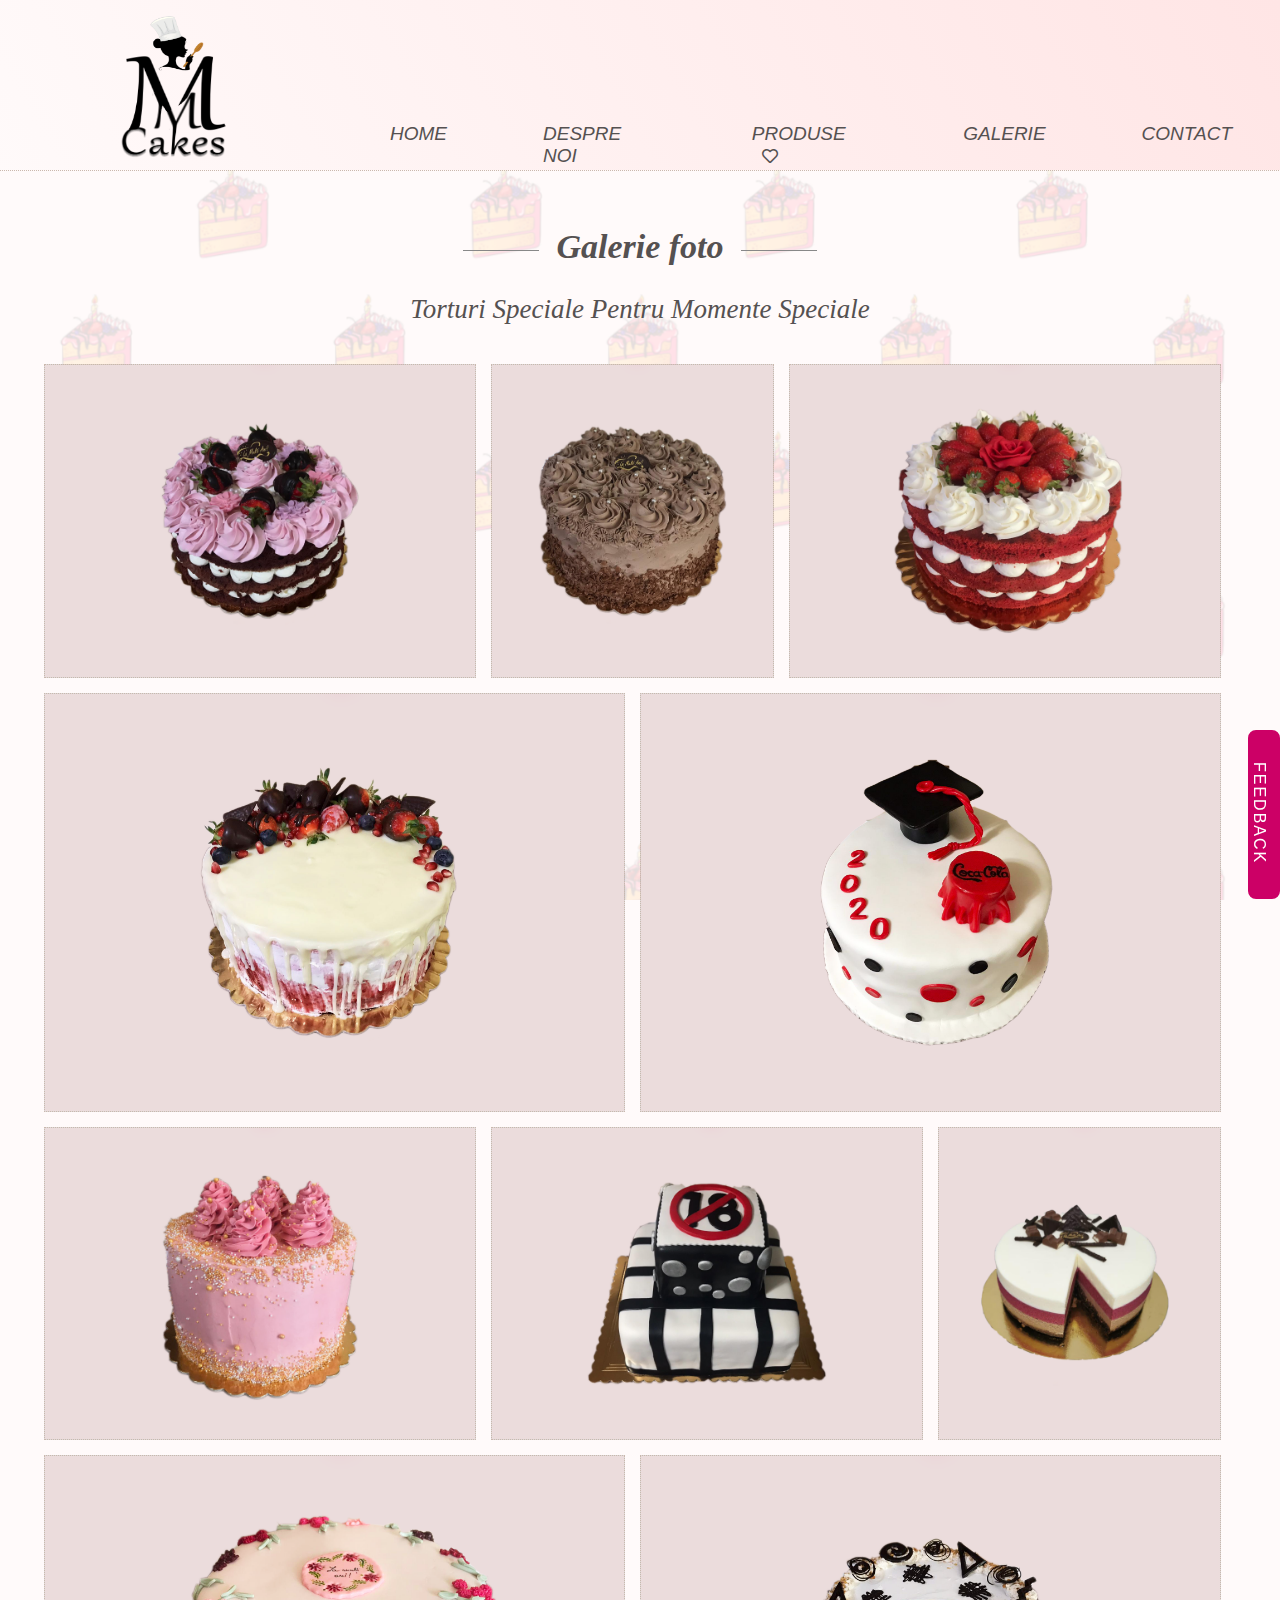
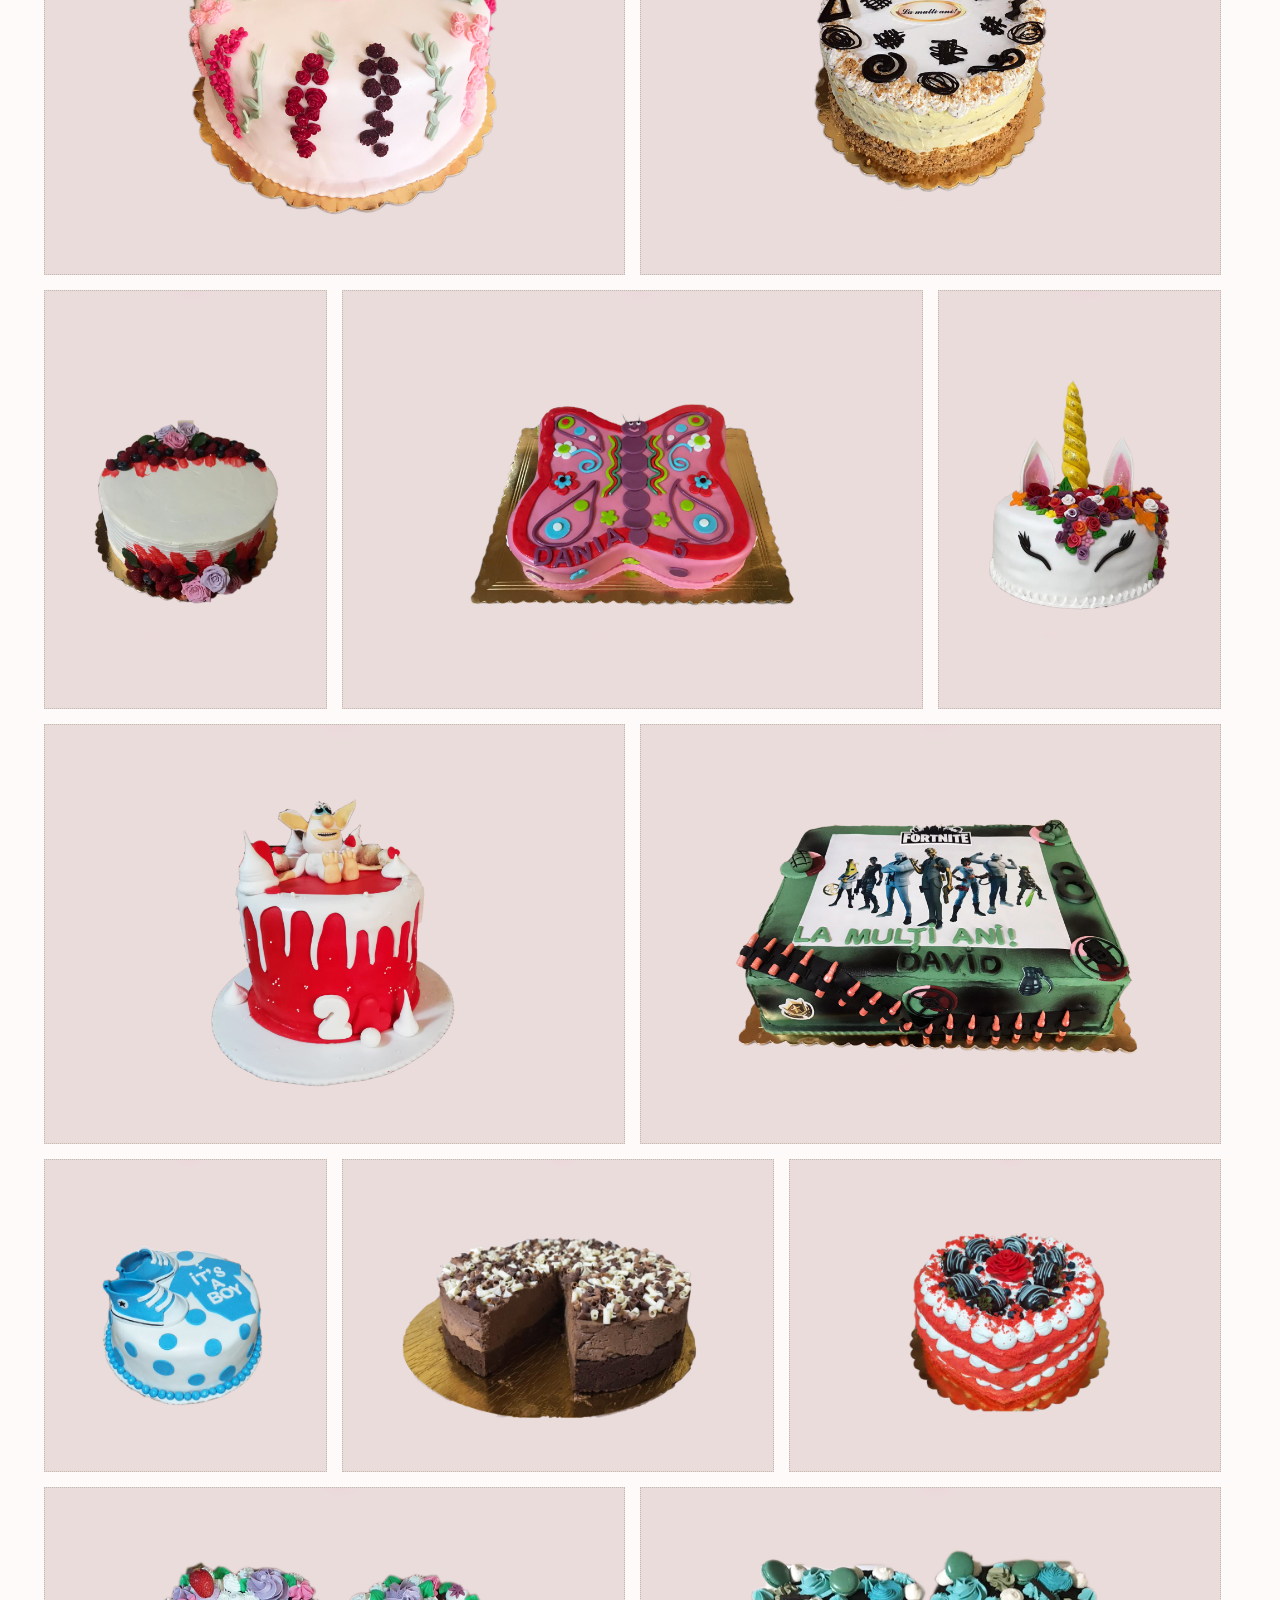
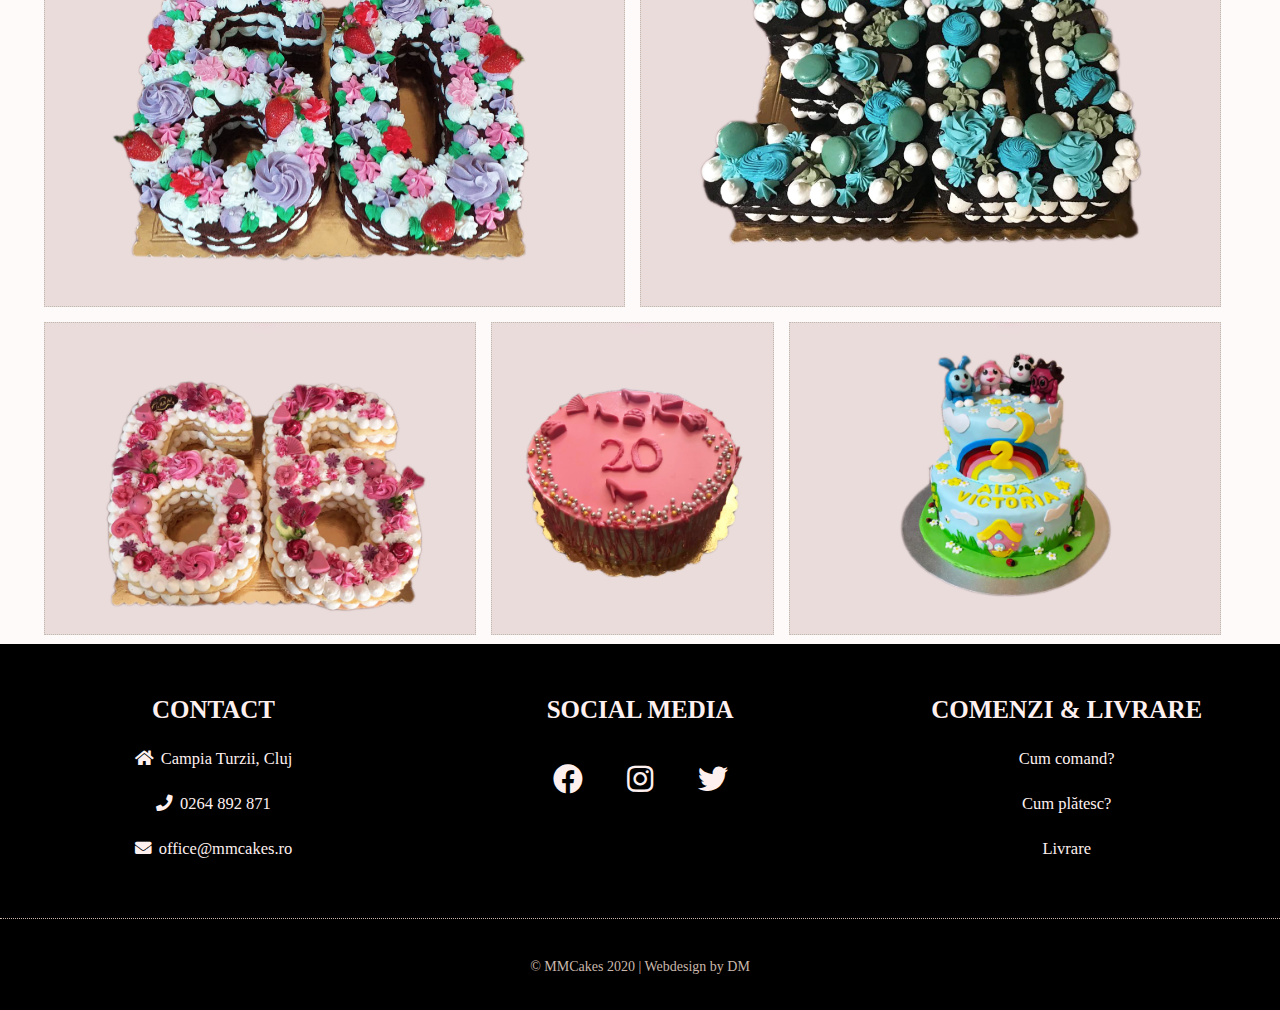
<file: galerie.html>
<!DOCTYPE html> 
<html>
<head>
	<meta charset="UTF-8">
	<meta name="viewport" content="width=device-width, initial-scale=1.0">
	<meta name="apple-mobile-web-app-status-bar-style" content="black-translucent"/>
	<link rel="stylesheet" type="text/css" href="css/style.css">
	<link rel="stylesheet" type="text/css" href="css/lightbox.min.css">
	<link rel="stylesheet" href="https://use.fontawesome.com/releases/v5.0.8/css/all.css">
	<script src="js/lightbox-plus-jquery.min.js"></script>
	<title>My Page</title>
</head>
<body>
	<header>
		<div class="header-container">
			<div class="logo">
				<a href="index.html"><img src="images/logo5.png"></a>
			</div>
			<a href="#" class="toggle-button">
				<span class="bar"></span>
				<span class="bar"></span>
				<span class="bar"></span>
			</a>
			<nav class="navbar">
				<ul>
					<li><a href="index.html" class="link">Home</a></li>
					<li><a href="about.html" class="link">Despre noi</a></li>
					<li class="dropdown">
						<a href="#" class="link">Produse<i class="far fa-heart"></i></a>
						<div class="dropdown-content">
							<a href="torturi.html">Torturi</a>
							<a href="prajituri.html">Prăjituri de casă</a>
							<a href="briose.html">Brioșe</a>
							<a href="macaroons.html">Macaroons</a>
							<a href="cheesecake.html">Cheesecake</a>
						</div>
					</li>
					<li><a href="galerie.html" class="link">Galerie</a></li>
					<li><a href="contact.html" class="link">Contact</a></li>
				</ul>
			</nav>
		</div>
	</header>
	<section class="section-one">
		<div class="gallery-title">
			<h2>Galerie foto</h2>
			<p>torturi speciale pentru momente speciale </p> 
		</div>
		<div class="gallery-container">
			<div class="gallery-item w-3">
				<div class="image">
					<a href="images/tort-roz.png" data-lightbox="mygallery">
						<img src="images/tort-roz.png">
					</a>
				</div>
			</div>

			<div class="gallery-item w-2">
				<div class="image">
					<a href="images/tort-cioco.png" data-lightbox="mygallery">
						<img src="images/tort-cioco.png">
					</a>
				</div>
			</div>

			<div class="gallery-item w-3">
				<div class="image">
					<a href="images/tort-sophisticated.png" data-lightbox="mygallery">
						<img src="images/tort-sophisticated.png">
					</a>
				</div>
			</div>
			
			<div class="gallery-item w-4">
				<div class="image">
					<a href="images/tort-alb.png" data-lightbox="mygallery">
						<img src="images/tort-alb.png">
					</a>
				</div>
			</div>

			<div class="gallery-item w-4">
				<div class="image">
					<a href="images/tort-absolvire.png" data-lightbox="mygallery">
						<img src="images/tort-absolvire.png">
					</a>
				</div>
			</div>

			<div class="gallery-item w-3">
				<div class="image">
					<a href="images/tort-exquisite1.png" data-lightbox="mygallery">
						<img src="images/tort-exquisite1.png">
					</a>
				</div>
			</div>

			<div class="gallery-item w-3">
				<div class="image">
					<a href="images/tort-18.png" data-lightbox="mygallery">
						<img src="images/tort-18.png">
					</a>
				</div>
			</div>

			<div class="gallery-item w-2">
				<div class="image">
					<a href="images/tort-trio.png" data-lightbox="mygallery">
						<img src="images/tort-trio.png">
					</a>
				</div>
			</div>

			<div class="gallery-item w-4">
				<div class="image">
					<a href="images/tort-blooming.png" data-lightbox="mygallery">
						<img src="images/tort-blooming.png">
					</a>
				</div>
			</div>

			<div class="gallery-item w-4">
				<div class="image">
					<a href="images/tort-crem.png" data-lightbox="mygallery">
						<img src="images/tort-crem.png">
					</a>
				</div>
			</div>

			<div class="gallery-item w-2">
				<div class="image">
					<a href="images/tort-zmeura.png" data-lightbox="mygallery">
						<img src="images/tort-zmeura.png">
					</a>
				</div>
			</div>

			<div class="gallery-item w-4">
				<div class="image">
					<a href="images/tort-fluture-roz.png" data-lightbox="mygallery">
						<img src="images/tort-fluture-roz.png">
					</a>
				</div>
			</div>

			<div class="gallery-item w-2">
				<div class="image">
					<a href="images/tort-unicorn.png" data-lightbox="mygallery">
						<img src="images/tort-unicorn.png">
					</a>
				</div>
			</div>

			<div class="gallery-item w-4">
				<div class="image">
					<a href="images/tort-monstru.png" data-lightbox="mygallery">
						<img src="images/tort-monstru.png">
					</a>
				</div>
			</div>

			<div class="gallery-item w-4">
				<div class="image">
					<a href="images/tort-fortnite.png" data-lightbox="mygallery">
						<img src="images/tort-fortnite.png">
					</a>
				</div>
			</div>

			<div class="gallery-item w-2">
				<div class="image">
					<a href="images/tort-its-a-boy.png" data-lightbox="mygallery">
						<img src="images/tort-its-a-boy.png">
					</a>
				</div>
			</div>

			<div class="gallery-item w-3">
				<div class="image">
					<a href="images/tort-cioco-2.png" data-lightbox="mygallery">
						<img src="images/tort-cioco-2.png">
					</a>
				</div>
			</div>

			<div class="gallery-item w-3">
				<div class="image">
					<a href="images/tort-inima.png" data-lightbox="mygallery">
						<img src="images/tort-inima.png">
					</a>
				</div>
			</div>

			<div class="gallery-item w-4">
				<div class="image">
					<a href="images/tort60.png" data-lightbox="mygallery">
						<img src="images/tort60.png">
					</a>
				</div>
			</div>

			<div class="gallery-item w-4">
				<div class="image">
					<a href="images/tort30.png" data-lightbox="mygallery">
						<img src="images/tort30.png">
					</a>
				</div>
			</div>

			<div class="gallery-item w-3">
				<div class="image">
					<a href="images/tort66.png" data-lightbox="mygallery">
						<img src="images/tort66.png">
					</a>
				</div>
			</div>
			<div class="gallery-item w-2">
				<div class="image">
					<a href="images/tort20.png" data-lightbox="mygallery">
						<img src="images/tort20.png">
					</a>
				</div>
			</div>

			<div class="gallery-item w-3">
				<div class="image">
					<a href="images/tort-aida.png" data-lightbox="mygallery">
						<img src="images/tort-aida.png">
					</a>
				</div>
			</div>

		</div>

		<div class="fixed">
			<a href="#" onclick="openForm()">Feedback</a>
		</div>

		<div class="form-popup" id="myForm">
			<form action="" class="form-container">
				<h1>Lasă-ne un feedback</h1>
				<p>Cât de mult apreciați produsele noastre?</p>
				<div class="rate">
					<input type="radio" id="star5"><label for="star5"></label>
					<input type="radio" id="star4"><label for="star4"></label>
					<input type="radio" id="star3"><label for="star3"></label>
					<input type="radio" id="star2"><label for="star2"></label>
					<input type="radio" id="star1"><label for="star1"></label>
				</div>
				<button type="submit" class="submit-btn">Votează</button>
				<button type="submit" class="close-btn" onclick="closeForm()">X</button>
			</form>
		</div>
	</section>
	<footer>
		<div class="footer-container">
			<div class="footer-col">
				<h1>COMENZI & LIVRARE</h1>
				<a href="#">Cum comand?</a>
				<a href="#">Cum plătesc?</a>
				<a href="#">Livrare</a>
			</div>
			<div class="footer-col">
				<h1>SOCIAL MEDIA</h1>
				<ul class="social-media">
					<li><a href="#"><i class="fab fa-facebook"></i></a></li>
					<li><a href="#"><i class="fab fa-instagram"></i></a></li>
					<li><a href="#"><i class="fab fa-twitter"></i></a></li>
				</ul>
			</div>
			<div class="footer-col">
				<h1>CONTACT</h1>
				<div class="contact">
					<a href="#"><i class="fa fa-home"></i>Campia Turzii, Cluj</a>
					<a href="#"><i class="fa fa-phone"></i>0264 892 871</a>
					<a href="#"><i class="fa fa-envelope"></i>office@mmcakes.ro</a>
				</div>
			</div>
		</div>
		<div class="end-footer">
			<div>&#169; MMCakes 2020 | Webdesign by DM</div>
		</div>
	</footer>

	<script>
		function openForm() {
			document.getElementById("myForm").style.display = "block";
		}

		function closeForm() {
			document.getElementById("myForm").style.display = "none";
		}

		const toggleButton = document.getElementsByClassName('toggle-button')[0]
		const navbar = document.getElementsByClassName('navbar')[0]

		toggleButton.addEventListener('click', () => {
			navbar.classList.toggle('active')
		})

	</script>
</body>
</html>
</file>
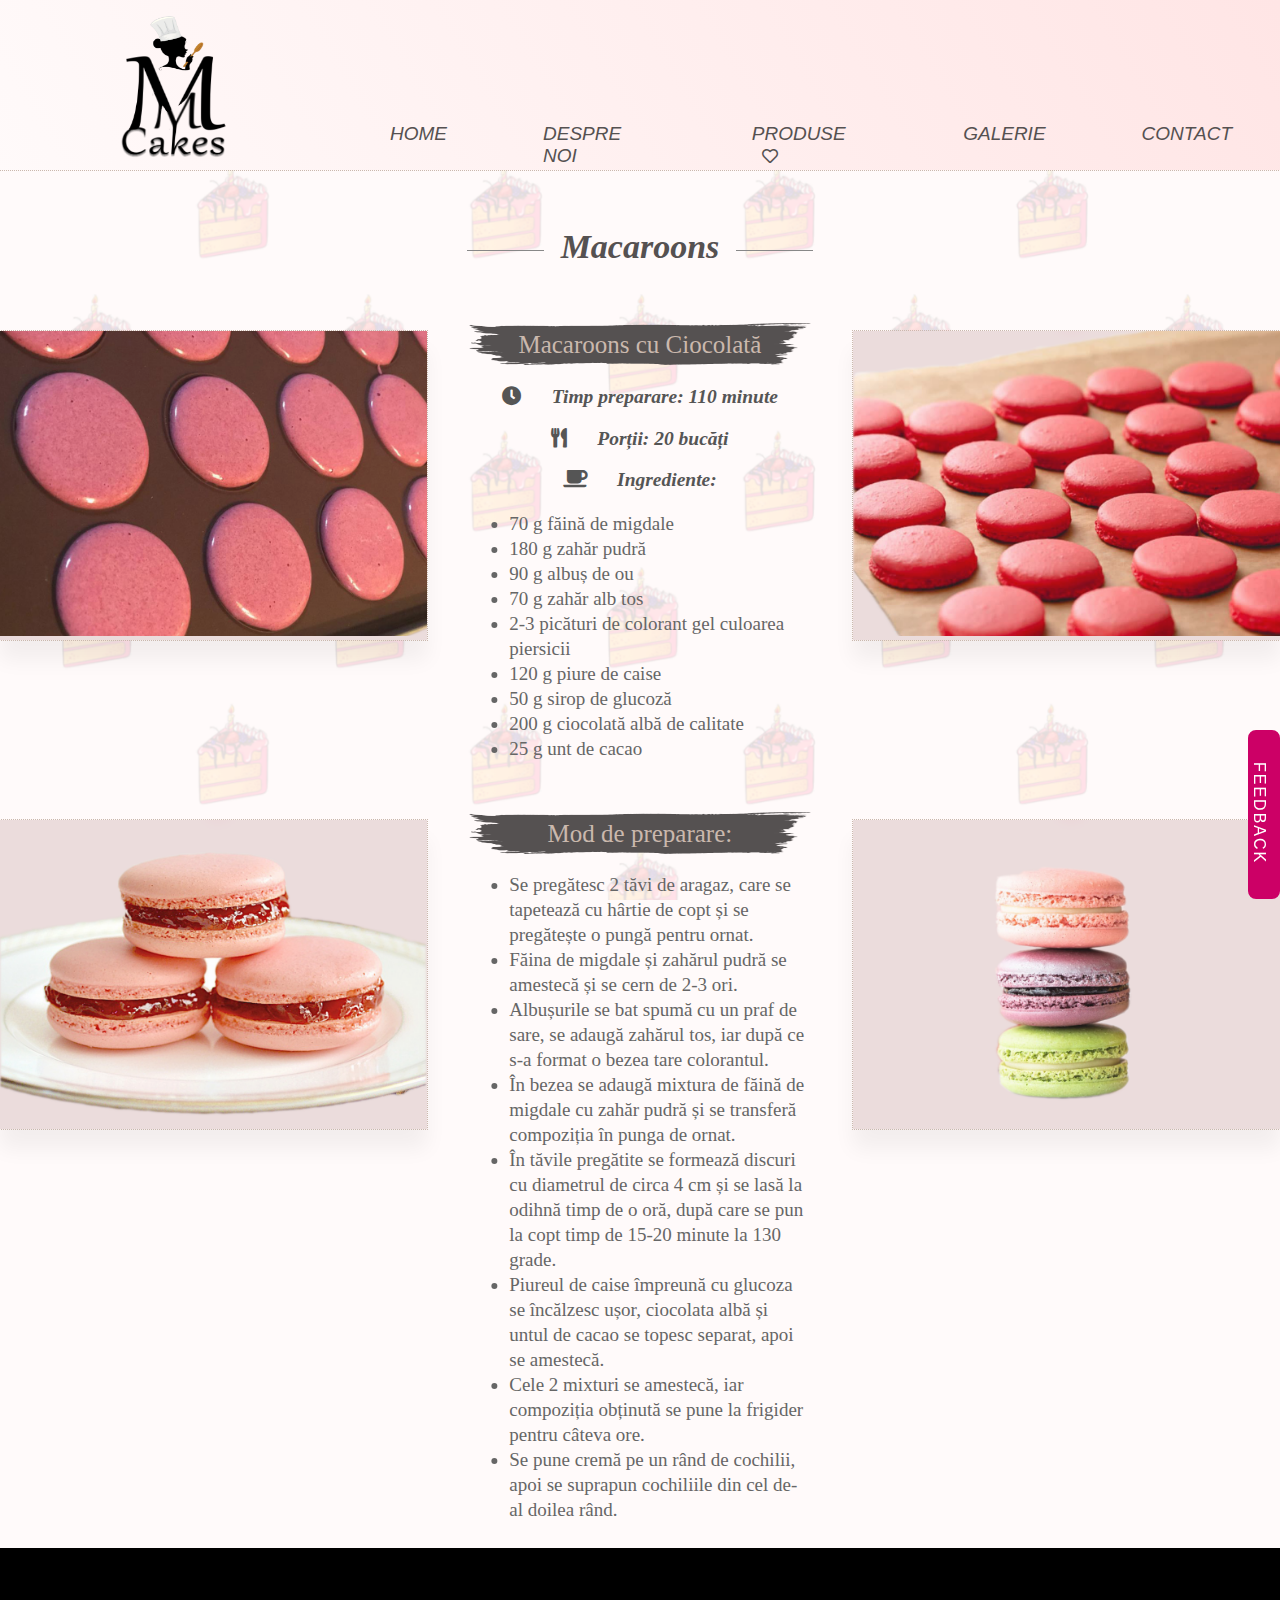
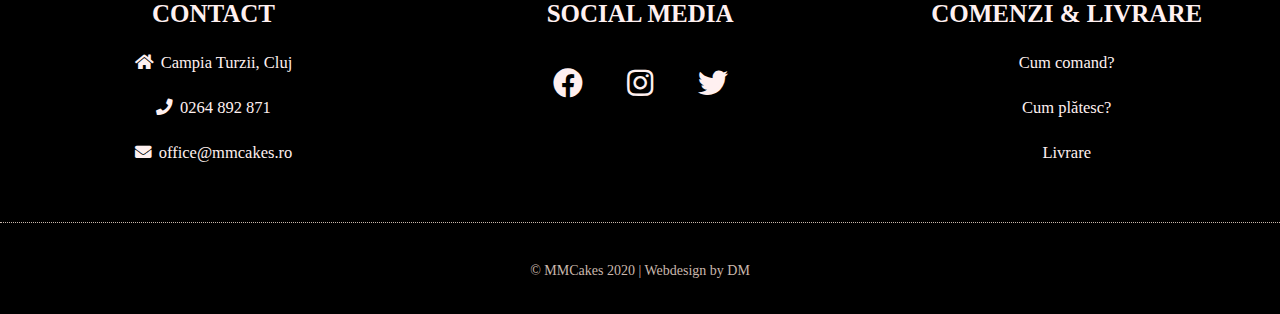
<file: macaroons.html>
<!DOCTYPE html> 
<html>
<head>
	<meta charset="UTF-8">
	<meta name="viewport" content="width=device-width, initial-scale=1.0">
	<meta name="apple-mobile-web-app-status-bar-style" content="black-translucent"/>
	<link rel="stylesheet" type="text/css" href="css/style.css">
	<link rel="stylesheet" href="https://use.fontawesome.com/releases/v5.0.8/css/all.css">
	<title>My Page</title>
</head>
<body>
	<header>
		<div class="header-container">
			<div class="logo">
				<a href="index.html"><img src="images/logo5.png"></a>
			</div>
			<a href="#" class="toggle-button">
				<span class="bar"></span>
				<span class="bar"></span>
				<span class="bar"></span>
			</a>
			<nav class="navbar">
				<ul>
					<li><a href="index.html" class="link">Home</a></li>
					<li><a href="about.html" class="link">Despre noi</a></li>
					<li class="dropdown">
						<a href="#" class="link">Produse<i class="far fa-heart"></i></a>
						<div class="dropdown-content">
							<a href="torturi.html">Torturi</a>
							<a href="prajituri.html">Prăjituri de casă</a>
							<a href="briose.html">Brioșe</a>
							<a href="macaroons.html">Macaroons</a>
							<a href="cheesecake.html">Cheesecake</a>
						</div>
					</li>
					<li><a href="galerie.html" class="link">Galerie</a></li>
					<li><a href="contact.html" class="link">Contact</a></li>
				</ul>
			</nav>
		</div>
	</header>
	<section class="section-one">
		<div class="gallery-title">
			<h2>Macaroons</h2> 
		</div>

		<div class="slice-row">
			<div class="slice-col-33">
				<div class="item-container move-down">
					<div class="image-item">
						<div class="image">
							<img src="images/macaroons5.png">
						</div>
					</div>
				</div>
			</div>

			<div class="slice-col-33">
				<div class="recipe">
					<h1>Macaroons cu Ciocolată</h1>
					<h3><i class="fa fa-clock"></i>Timp preparare: 110 minute</h3>
					<h3><i class="fas fa-utensils"></i>Porții: 20 bucăți</h3>
					<h3><i class="fa fa-coffee"></i>Ingrediente:</h3>
					<ul> 
						<li>70 g făină de migdale</li>
						<li>180 g zahăr pudră</li>
						<li>90 g albuș de ou</li>
						<li>70 g zahăr alb tos</li> 
						<li>2-3 picături de colorant gel culoarea piersicii</li>
						<li>120 g piure de caise</li>
						<li>50 g sirop de glucoză</li> 
						<li>200 g ciocolată albă de calitate</li>
						<li>25 g unt de cacao</li>
					</ul> 
				</div>
			</div>

			<div class="slice-col-33">
				<div class="item-container move-down">
					<div class="image-item">
						<div class="image">
							<img src="images/macaroons3.png">
						</div>
					</div>
				</div>
			</div>
		</div>
		<br>

		<div class="slice-row">
			<div class="slice-col-33">
				<div class="item-container move-down">
					<div class="image-item">
						<div class="image">
							<img src="images/macaroons4.png">
						</div>
					</div>
				</div>
			</div>

			<div class="slice-col-33">
				<div class="recipe">
					<h1>Mod de preparare:</h1>
					<ul>
						<li>Se pregătesc 2 tăvi de aragaz, care se tapetează cu hârtie de copt și se pregătește o pungă pentru ornat.</li>
						<li>Făina de migdale și zahărul pudră se amestecă și se cern de 2-3 ori.</li>
						<li>Albușurile se bat spumă cu un praf de sare, se adaugă zahărul tos, iar după ce s-a format o bezea tare colorantul.</li> 
						<li>În bezea se adaugă mixtura de făină de migdale cu zahăr pudră și se transferă compoziția în punga de ornat.</li>
						<li>În tăvile pregătite se formează discuri cu diametrul de circa 4 cm și se lasă la odihnă timp de o oră, după care se pun la copt timp de 15-20 minute la 130 grade.</li>
						<li>Piureul de caise împreună cu glucoza se încălzesc ușor, ciocolata albă și untul de cacao se topesc separat, apoi se amestecă.</li>
						<li>Cele 2 mixturi se amestecă, iar compoziția obținută se pune la frigider pentru câteva ore.</li>
						<li>Se pune cremă pe un rând de cochilii, apoi se suprapun cochiliile din cel de-al doilea rând.</li>
					</ul>
				</div>
			</div>
			
			<div class="slice-col-33">
				<div class="item-container move-down">
					<div class="image-item">
						<div class="image">
							<img src="images/macaroons1.png">
						</div>
					</div>
				</div>
			</div>

		</div>

		<div class="fixed">
			<a href="#" onclick="openForm()">Feedback</a>
		</div>

		<div class="form-popup" id="myForm">
			<form action="" class="form-container">
				<h1>Lasă-ne un feedback</h1>
				<p>Cât de mult apreciați produsele noastre?</p>
				<div class="rate">
					<input type="radio" id="star5"><label for="star5"></label>
					<input type="radio" id="star4"><label for="star4"></label>
					<input type="radio" id="star3"><label for="star3"></label>
					<input type="radio" id="star2"><label for="star2"></label>
					<input type="radio" id="star1"><label for="star1"></label>
				</div>
				<button type="submit" class="submit-btn">Votează</button>
				<button type="submit" class="close-btn" onclick="closeForm()">X</button>
			</form>
		</div>
	</section>

	<footer>
		<div class="footer-container">
			<div class="footer-col">
				<h1>COMENZI & LIVRARE</h1>
				<a href="#">Cum comand?</a>
				<a href="#">Cum plătesc?</a>
				<a href="#">Livrare</a>
			</div>
			<div class="footer-col">
				<h1>SOCIAL MEDIA</h1>
				<ul class="social-media">
					<li><a href="#"><i class="fab fa-facebook"></i></a></li>
					<li><a href="#"><i class="fab fa-instagram"></i></a></li>
					<li><a href="#"><i class="fab fa-twitter"></i></a></li>
				</ul>
			</div>
			<div class="footer-col">
				<h1>CONTACT</h1>
				<div class="contact">
					<a href="#"><i class="fa fa-home"></i>Campia Turzii, Cluj</a>
					<a href="#"><i class="fa fa-phone"></i>0264 892 871</a>
					<a href="#"><i class="fa fa-envelope"></i>office@mmcakes.ro</a>
				</div>
			</div>
		</div>
		<div class="end-footer">
			<div>&#169; MMCakes 2020 | Webdesign by DM</div>
		</div>
	</footer>

	<script>
		function openForm() {
			document.getElementById("myForm").style.display = "block";
		}

		function closeForm() {
			document.getElementById("myForm").style.display = "none";
		}

		const toggleButton = document.getElementsByClassName('toggle-button')[0]
		const navbar = document.getElementsByClassName('navbar')[0]

		toggleButton.addEventListener('click', () => {
			navbar.classList.toggle('active')
		})

	</script>
</body>
</html>
</file>
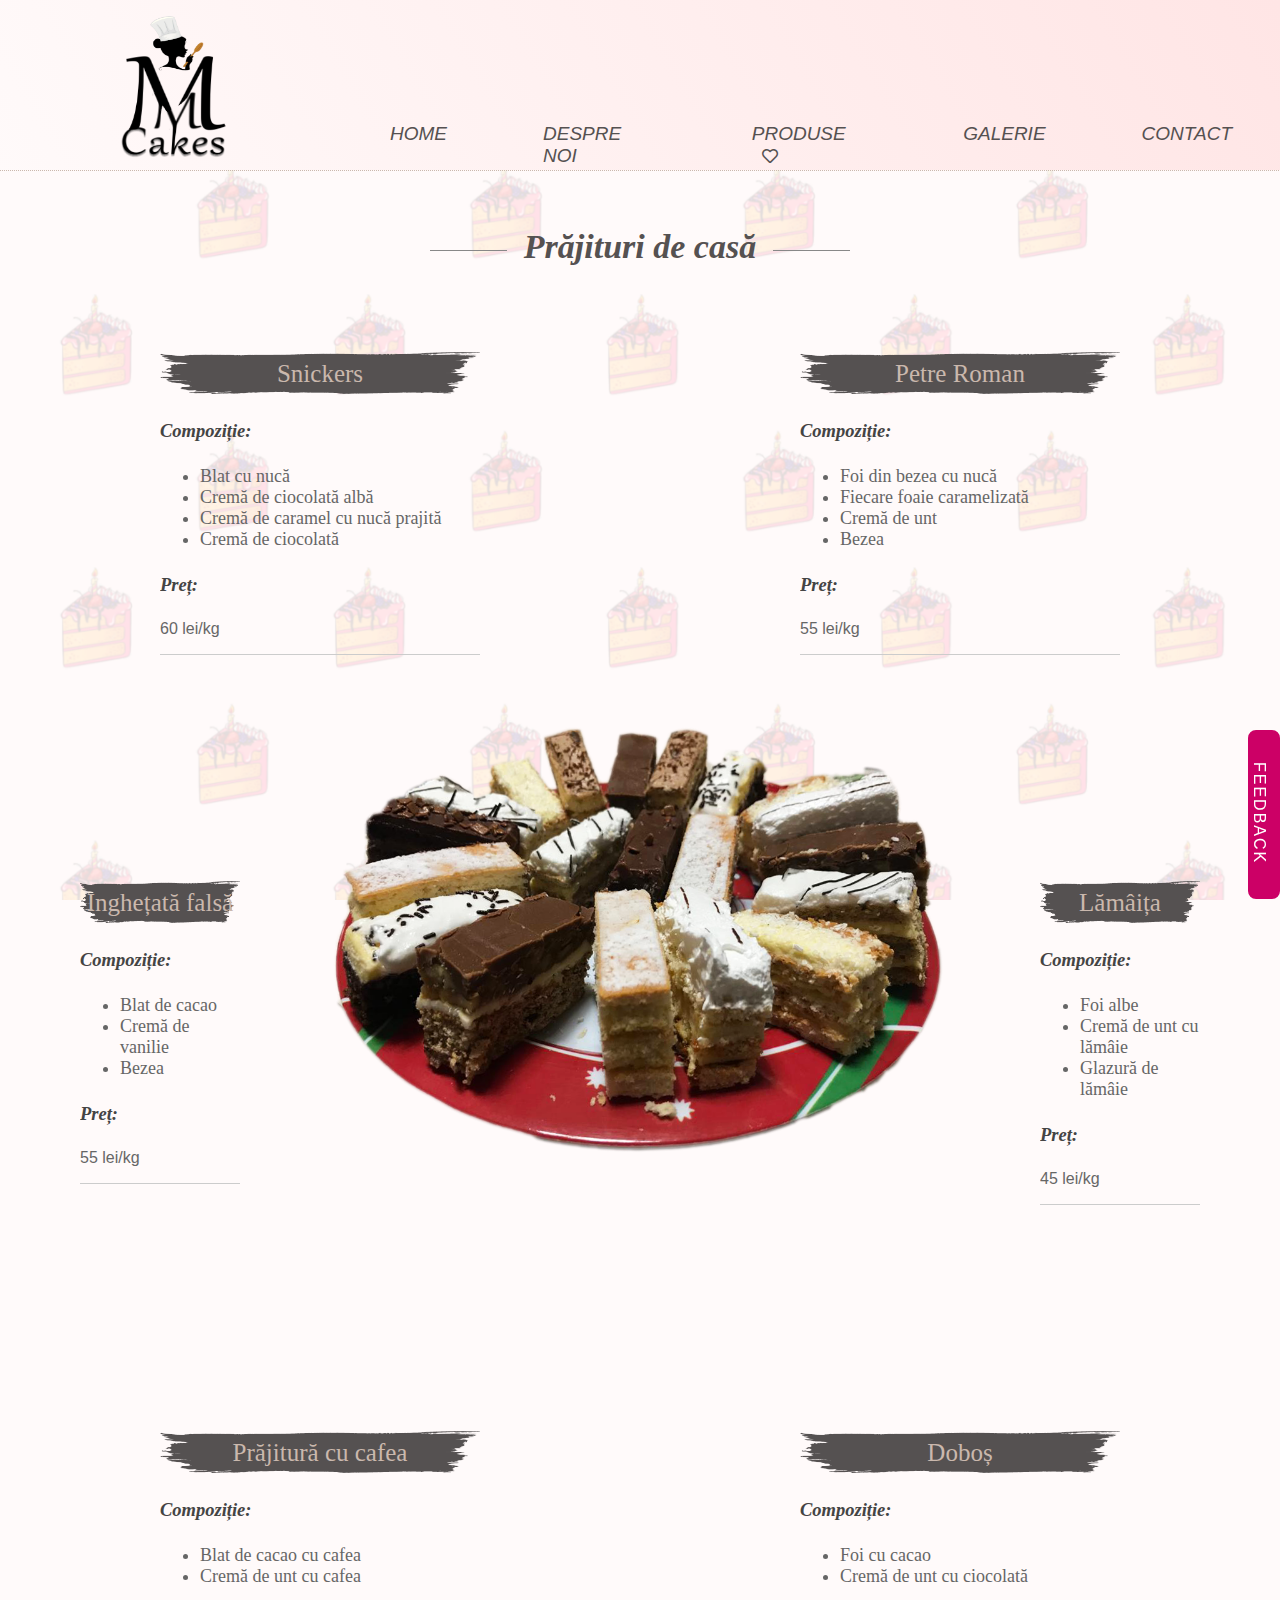
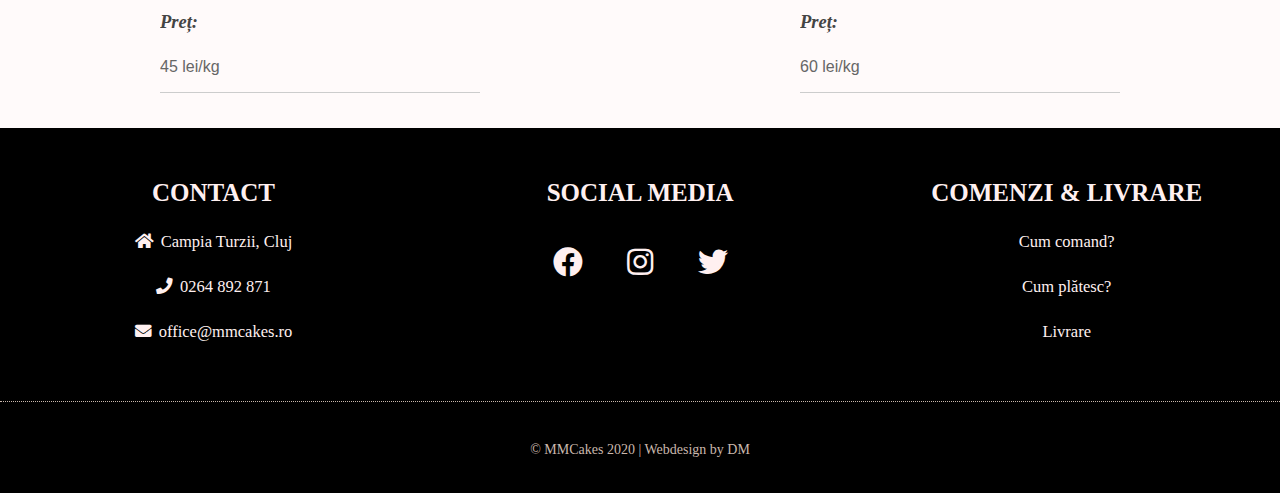
<file: prajituri.html>
<!DOCTYPE html> 
<html>
<head>
	<meta charset="UTF-8">
	<meta name="viewport" content="width=device-width, initial-scale=1.0">
	<meta name="apple-mobile-web-app-status-bar-style" content="black-translucent"/>
	<link rel="stylesheet" type="text/css" href="css/style.css">
	<link rel="stylesheet" href="https://use.fontawesome.com/releases/v5.0.8/css/all.css">
	<title>My Page</title>
</head>
<body>
	<header>
		<div class="header-container">
			<div class="logo">
				<a href="index.html"><img src="images/logo5.png"></a>
			</div>
			<a href="#" class="toggle-button">
				<span class="bar"></span>
				<span class="bar"></span>
				<span class="bar"></span>
			</a>
			<nav class="navbar">
				<ul>
					<li><a href="index.html" class="link">Home</a></li>
					<li><a href="about.html" class="link">Despre noi</a></li>
					<li class="dropdown">
						<a href="#" class="link">Produse<i class="far fa-heart"></i></a>
						<div class="dropdown-content">
							<a href="torturi.html">Torturi</a>
							<a href="prajituri.html">Prăjituri de casă</a>
							<a href="briose.html">Brioșe</a>
							<a href="macaroons.html">Macaroons</a>
							<a href="cheesecake.html">Cheesecake</a>
						</div>
					</li>
					<li><a href="galerie.html" class="link">Galerie</a></li>
					<li><a href="contact.html" class="link">Contact</a></li>
				</ul>
			</nav>
		</div>
	</header>
	<section class="section-one">
		<div class="gallery-title">
			<h2>Prăjituri de casă</h2> 
		</div>

		<div class="slice-row">
			<div class="slice-col-50">
				<div class="slice-text">
					<h2>Snickers</h2>
					<h4>Compoziție:</h4>
					<ul>
						<li>Blat cu nucă</li>
						<li>Cremă de ciocolată albă</li>
						<li>Cremă de caramel cu nucă prajită</li>
						<li>Cremă de ciocolată</li>
					</ul>
					<h4>Preț:</h4>
					<p>60 lei/kg</p>
				</div>
			</div>

			<div class="slice-col-50">
				<div class="slice-text">
					<h2>Petre Roman</h2>
					<h4>Compoziție:</h4>
					<ul>
						<li>Foi din bezea cu nucă</li>
						<li>Fiecare foaie caramelizată</li>
						<li>Cremă de unt</li>
						<li>Bezea</li>
					</ul>
					<h4>Preț:</h4>
					<p>55 lei/kg</p>
				</div>
			</div>
		</div>

		<div class="slice-row">
			<div class="slice-col-25">
				<div class="slice-text h-50">
					<h2>Inghețată falsă</h2>
					<h4>Compoziție:</h4>
					<ul>
						<li>Blat de cacao</li>
						<li>Cremă de vanilie</li>
						<li>Bezea</li>
					</ul>
					<h4>Preț:</h4>
					<p>55 lei/kg</p>
				</div>
			</div>

			<div class="slice-col-50">
				<div class="image">
					<img src="images/prajituri-cropped.png">
				</div>
			</div>

			<div class="slice-col-25">
				<div class="slice-text h-50">
					<h2>Lămâița</h2>
					<h4>Compoziție:</h4>
					<ul>
						<li>Foi albe</li>
						<li>Cremă de unt cu lămâie</li>
						<li>Glazură de lămâie</li>
					</ul>
					<h4>Preț:</h4>
					<p>45 lei/kg</p>
				</div>
			</div>
		</div>

		<div class="slice-row">
			<div class="slice-col-50">
				<div class="slice-text">
					<h2>Prăjitură cu cafea</h2>
					<h4>Compoziție:</h4>
					<ul>
						<li>Blat de cacao cu cafea</li>
						<li>Cremă de unt cu cafea</li>
					</ul>
					<h4>Preț:</h4>
					<p>45 lei/kg</p>
				</div>
			</div>

			<div class="slice-col-50">
				<div class="slice-text">
					<h2>Doboș</h2>
					<h4>Compoziție:</h4>
					<ul>
						<li>Foi cu cacao</li>
						<li>Cremă de unt cu ciocolată</li>
					</ul>
					<h4>Preț:</h4>
					<p>60 lei/kg</p>
				</div>
			</div>
		</div>



		<div class="fixed">
			<a href="#" onclick="openForm()">Feedback</a>
		</div>

		<div class="form-popup" id="myForm">
			<form action="" class="form-container">
				<h1>Lasă-ne un feedback</h1>
				<p>Cât de mult apreciați produsele noastre?</p>
				<div class="rate">
					<input type="radio" id="star5"><label for="star5"></label>
					<input type="radio" id="star4"><label for="star4"></label>
					<input type="radio" id="star3"><label for="star3"></label>
					<input type="radio" id="star2"><label for="star2"></label>
					<input type="radio" id="star1"><label for="star1"></label>
				</div>
				<button type="submit" class="submit-btn">Votează</button>
				<button type="submit" class="close-btn" onclick="closeForm()">X</button>
			</form>
		</div>
	</section>

	<footer>
		<div class="footer-container">
			<div class="footer-col">
				<h1>COMENZI & LIVRARE</h1>
				<a href="#">Cum comand?</a>
				<a href="#">Cum plătesc?</a>
				<a href="#">Livrare</a>
			</div>
			<div class="footer-col">
				<h1>SOCIAL MEDIA</h1>
				<ul class="social-media">
					<li><a href="#"><i class="fab fa-facebook"></i></a></li>
					<li><a href="#"><i class="fab fa-instagram"></i></a></li>
					<li><a href="#"><i class="fab fa-twitter"></i></a></li>
				</ul>
			</div>
			<div class="footer-col">
				<h1>CONTACT</h1>
				<div class="contact">
					<a href="#"><i class="fa fa-home"></i>Campia Turzii, Cluj</a>
					<a href="#"><i class="fa fa-phone"></i>0264 892 871</a>
					<a href="#"><i class="fa fa-envelope"></i>office@mmcakes.ro</a>
				</div>
			</div>
		</div>
		<div class="end-footer">
			<div>&#169; MMCakes 2020 | Webdesign by DM</div>
		</div>
	</footer>

	<script>
		function openForm() {
			document.getElementById("myForm").style.display = "block";
		}

		function closeForm() {
			document.getElementById("myForm").style.display = "none";
		}

		const toggleButton = document.getElementsByClassName('toggle-button')[0]
		const navbar = document.getElementsByClassName('navbar')[0]

		toggleButton.addEventListener('click', () => {
			navbar.classList.toggle('active')
		})

	</script>
</body>
</html>
</file>
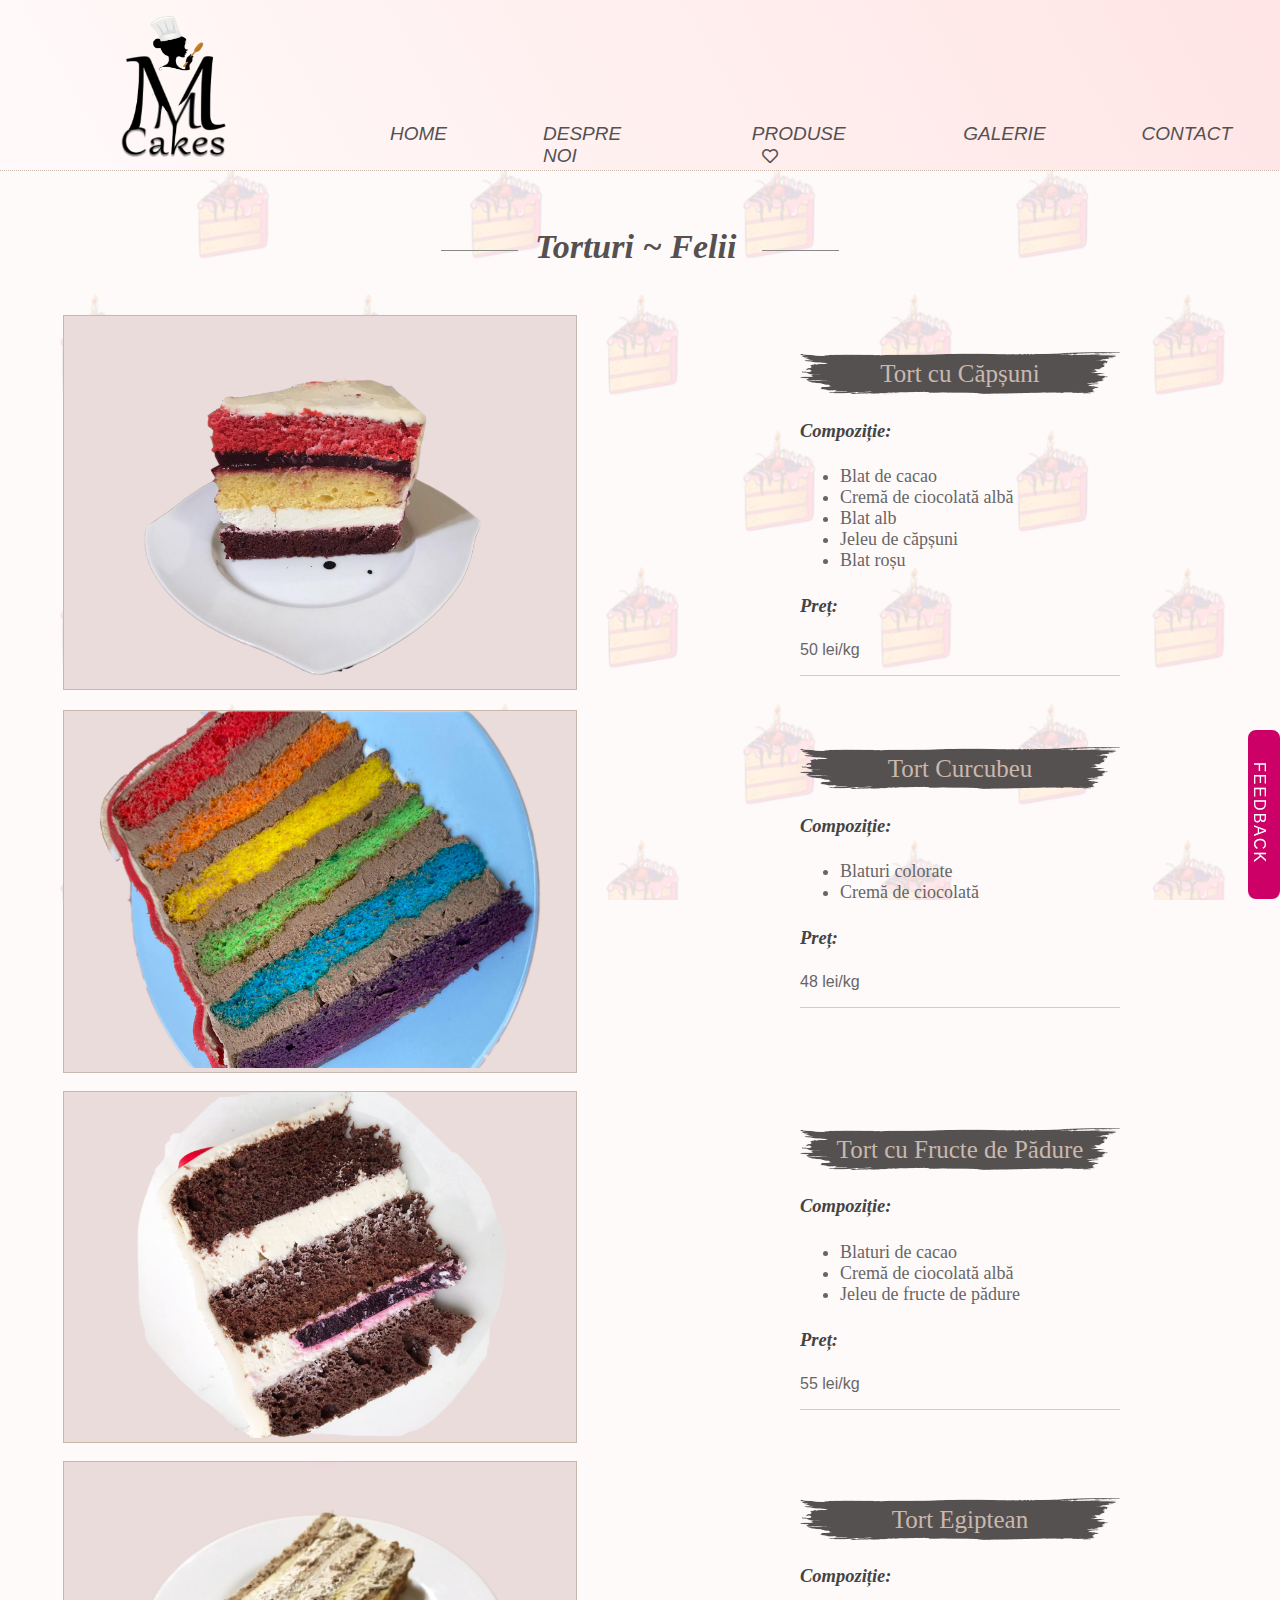
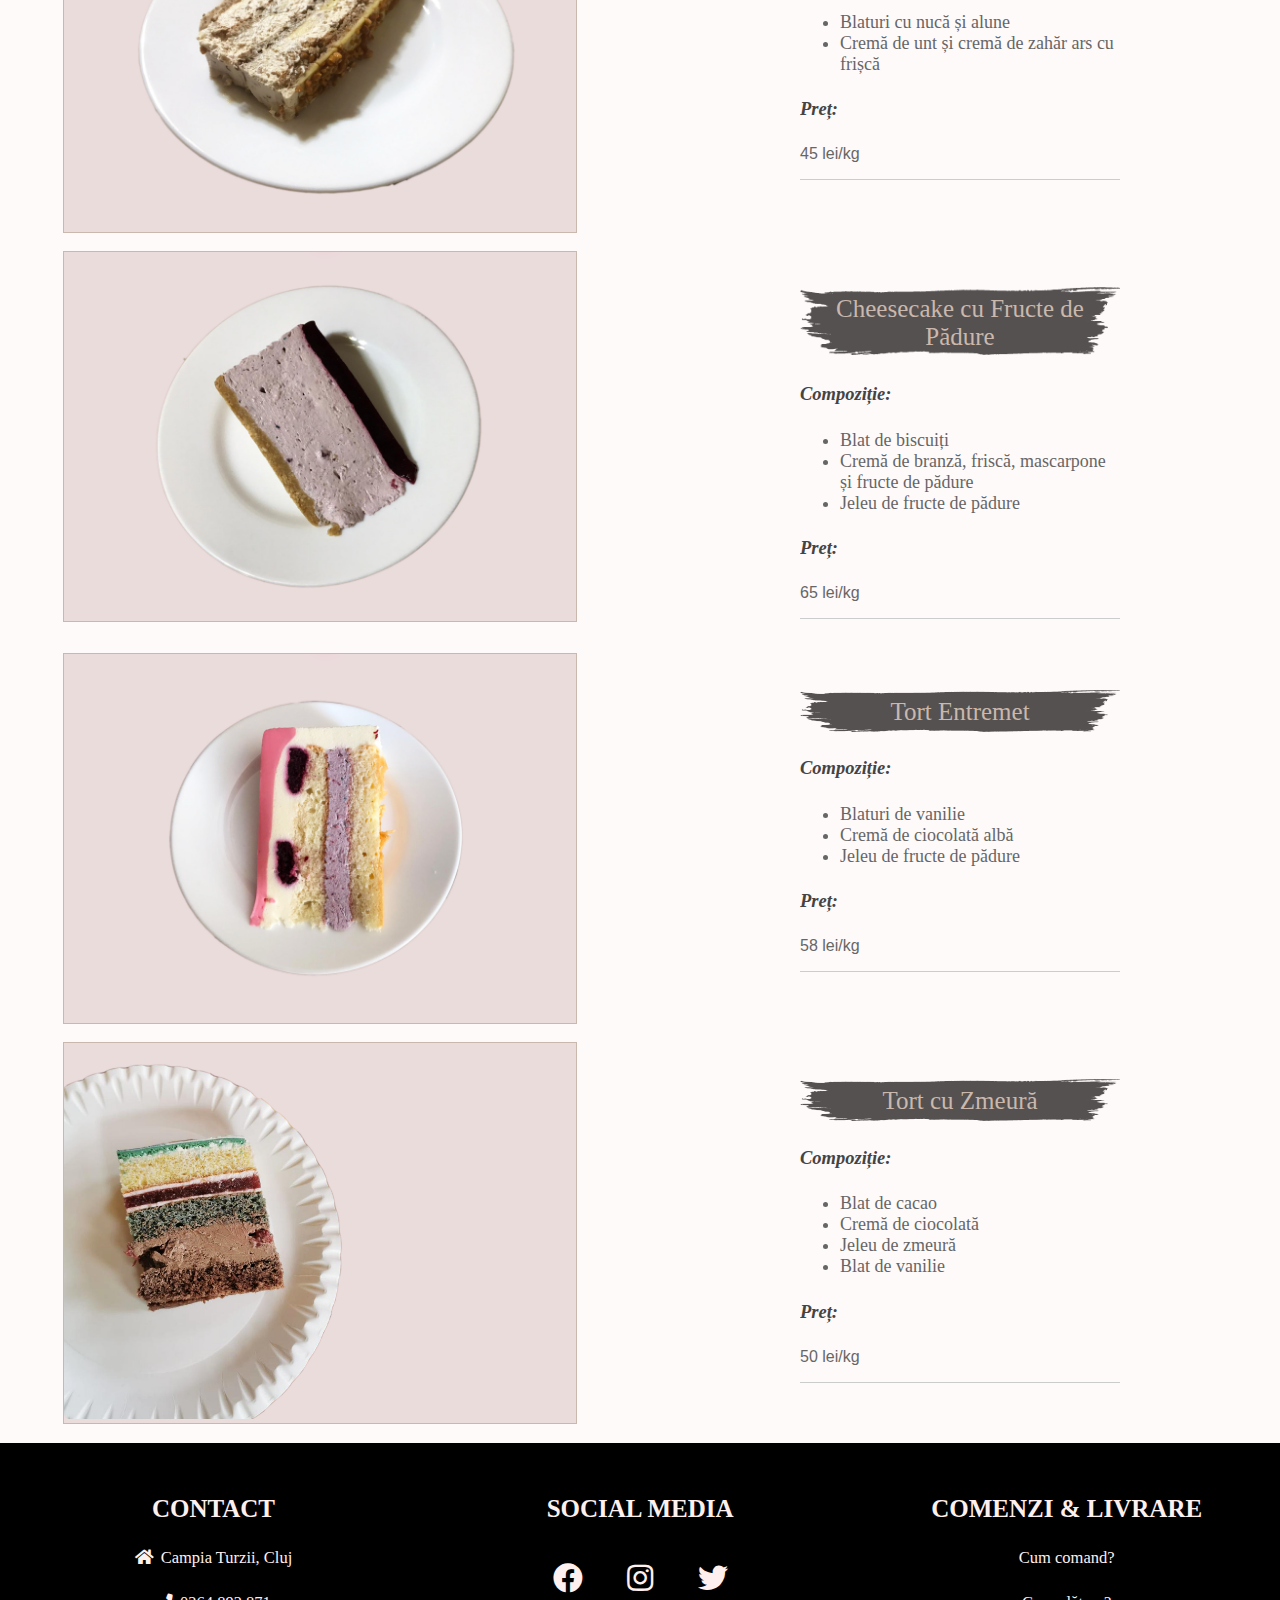
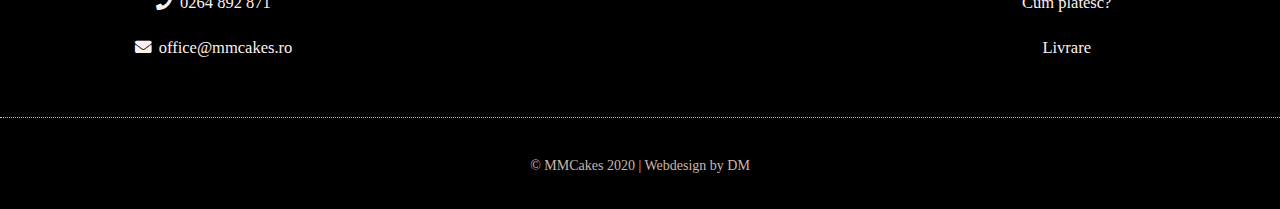
<file: torturi.html>
<!DOCTYPE html> 
<html>
<head>
	<meta charset="UTF-8">
	<meta name="viewport" content="width=device-width, initial-scale=1.0">
	<meta name="apple-mobile-web-app-status-bar-style" content="black-translucent"/>
	<link rel="stylesheet" type="text/css" href="css/style.css">
	<link rel="stylesheet" href="https://use.fontawesome.com/releases/v5.0.8/css/all.css">
	<link rel="stylesheet" type="text/css" href="css/lightbox.min.css">
	<script src="js/lightbox-plus-jquery.min.js"></script>
	<title>My Page</title>
</head>
<body>
	<header>
		<div class="header-container">
			<div class="logo">
				<a href="index.html"><img src="images/logo5.png"></a>
			</div>
			<a href="#" class="toggle-button">
				<span class="bar"></span>
				<span class="bar"></span>
				<span class="bar"></span>
			</a>
			<nav class="navbar">
				<ul>
					<li><a href="index.html" class="link">Home</a></li>
					<li><a href="about.html" class="link">Despre noi</a></li>
					<li class="dropdown">
						<a href="#" class="link">Produse<i class="far fa-heart"></i></a>
						<div class="dropdown-content">
							<a href="torturi.html">Torturi</a>
							<a href="prajituri.html">Prăjituri de casă</a>
							<a href="briose.html">Brioșe</a>
							<a href="macaroons.html">Macaroons</a>
							<a href="cheesecake.html">Cheesecake</a>
						</div>
					</li>
					<li><a href="galerie.html" class="link">Galerie</a></li>
					<li><a href="contact.html" class="link">Contact</a></li>
				</ul>
			</nav>
		</div>
	</header>
	<section class="section-one">
		<div class="gallery-title">
			<h2>Torturi ~ Felii </h2> 
		</div>
		<div class="slice-row">
			<div class="slice-col-50">
				<div class="slice-image">
					<a href="images/f1.png" data-lightbox="mygallery">
						<img src="images/f1.png">
					</a>
				</div>
			</div>
			<div class="slice-col-50">
				<div class="slice-text">
					<h2>Tort cu Căpșuni</h2>
					<h4>Compoziție:</h4>
					<ul>
						<li>Blat de cacao</li>
						<li>Cremă de ciocolată albă</li>
						<li>Blat alb</li>
						<li>Jeleu de căpșuni</li>
						<li>Blat roșu</li>
					</ul>
					<h4>Preț:</h4>
					<p>50 lei/kg</p>
				</div>
			</div>
		</div>

		<div class="slice-row">
			<div class="slice-col-50">
				<div class="slice-image">
					<a href="images/f3.png" data-lightbox="mygallery">
						<img src="images/f3.png">
					</a>
				</div>
			</div>
			<div class="slice-col-50">
				<div class="slice-text">
					<h2>Tort Curcubeu</h2>
					<h4>Compoziție:</h4>
					<ul>
						<li>Blaturi colorate</li>
						<li>Cremă de ciocolată</li>
					</ul>
					<h4>Preț:</h4>
					<p>48 lei/kg</p>
				</div>
			</div>
		</div>

		<div class="slice-row">
			<div class="slice-col-50">
				<div class="slice-image">
					<a href="images/f2.png" data-lightbox="mygallery">
						<img src="images/f2.png">
					</a>
				</div>
			</div>
			<div class="slice-col-50">
				<div class="slice-text">
					<h2>Tort cu Fructe de Pădure</h2>
					<h4>Compoziție:</h4>
					<ul>
						<li>Blaturi de cacao</li>
						<li>Cremă de ciocolată albă</li>
						<li>Jeleu de fructe de pădure</li>
					</ul>
					<h4>Preț:</h4>
					<p>55 lei/kg</p>
				</div>
			</div>
		</div>

		<div class="slice-row">
			<div class="slice-col-50">
				<div class="slice-image">
					<a href="images/f4.png" data-lightbox="mygallery">
						<img src="images/f4.png">
					</a>
				</div>
			</div>
			<div class="slice-col-50">
				<div class="slice-text">
					<h2>Tort Egiptean</h2>
					<h4>Compoziție:</h4>
					<ul>
						<li>Blaturi cu nucă și alune</li>
						<li>Cremă de unt și cremă de zahăr ars cu frișcă</li>
					</ul>
					<h4>Preț:</h4>
					<p>45 lei/kg</p>
				</div>
			</div>
		</div>

		<div class="slice-row">
			<div class="slice-col-50">
				<div class="slice-image">
					<a href="images/f5.png" data-lightbox="mygallery">
						<img src="images/f5.png">
					</a>
				</div>
			</div>
			<div class="slice-col-50">
				<div class="slice-text">
					<h2>Cheesecake cu Fructe de Pădure</h2>
					<h4>Compoziție:</h4>
					<ul>
						<li>Blat de biscuiți</li>
						<li>Cremă de branză, friscă, mascarpone și fructe de pădure</li>
						<li>Jeleu de fructe de pădure</li>
					</ul>
					<h4>Preț:</h4>
					<p>65 lei/kg</p>
				</div>
			</div>
		</div>

		<div class="slice-row">
			<div class="slice-col-50">
				<div class="slice-image">
					<a href="images/f6.png" data-lightbox="mygallery">
						<img src="images/f6.png">
					</a>
				</div>
			</div>
			<div class="slice-col-50">
				<div class="slice-text">
					<h2>Tort Entremet </h2>
					<h4>Compoziție:</h4>
					<ul>
						<li>Blaturi de vanilie</li>
						<li>Cremă de ciocolată albă</li>
						<li>Jeleu de fructe de pădure</li>
					</ul>
					<h4>Preț:</h4>
					<p>58 lei/kg</p>
				</div>
			</div>
		</div>

		<div class="slice-row">
			<div class="slice-col-50">
				<div class="slice-image">
					<a href="images/f7.png" data-lightbox="mygallery">
						<img src="images/f7.png">
					</a>
				</div>
			</div>
			<div class="slice-col-50">
				<div class="slice-text">
					<h2>Tort cu Zmeură</h2>
					<h4>Compoziție:</h4>
					<ul> 
						<li>Blat de cacao</li>
						<li>Cremă de ciocolată</li>
						<li>Jeleu de zmeură</li>
						<li>Blat de vanilie</li>
					</ul>
					<h4>Preț:</h4>
					<p>50 lei/kg</p>
				</div>
			</div>
		</div>



		<div class="fixed">
			<a href="#" onclick="openForm()">Feedback</a>
		</div>
		<div class="form-popup" id="myForm">
			<form action="" class="form-container">
				<h1>Lasă-ne un feedback</h1>
				<p>Cât de mult apreciați produsele noastre?</p>
				<div class="rate">
					<input type="radio" id="star5"><label for="star5"></label>
					<input type="radio" id="star4"><label for="star4"></label>
					<input type="radio" id="star3"><label for="star3"></label>
					<input type="radio" id="star2"><label for="star2"></label>
					<input type="radio" id="star1"><label for="star1"></label>
				</div>
				<button type="submit" class="submit-btn">Votează</button>
				<button type="submit" class="close-btn" onclick="closeForm()">X</button>
			</form>
		</div>
	</section>

	<footer>
		<div class="footer-container">
			<div class="footer-col">
				<h1>COMENZI & LIVRARE</h1>
				<a href="#">Cum comand?</a>
				<a href="#">Cum plătesc?</a>
				<a href="#">Livrare</a>
			</div>
			<div class="footer-col">
				<h1>SOCIAL MEDIA</h1>
				<ul class="social-media">
					<li><a href="#"><i class="fab fa-facebook"></i></a></li>
					<li><a href="#"><i class="fab fa-instagram"></i></a></li>
					<li><a href="#"><i class="fab fa-twitter"></i></a></li>
				</ul>
			</div>
			<div class="footer-col">
				<h1>CONTACT</h1>
				<div class="contact">
					<a href="#"><i class="fa fa-home"></i>Campia Turzii, Cluj</a>
					<a href="#"><i class="fa fa-phone"></i>0264 892 871</a>
					<a href="#"><i class="fa fa-envelope"></i>office@mmcakes.ro</a>
				</div>
			</div>
		</div>
		<div class="end-footer">
			<div>&#169; MMCakes 2020 | Webdesign by DM</div>
		</div>
	</footer>
	<script>
		function openForm() {
			document.getElementById("myForm").style.display = "block";
		}

		function closeForm() {
			document.getElementById("myForm").style.display = "none";
		}

		const toggleButton = document.getElementsByClassName('toggle-button')[0]
		const navbar = document.getElementsByClassName('navbar')[0]

		toggleButton.addEventListener('click', () => {
			navbar.classList.toggle('active')
		})

	</script>
</body>
</html>
</file>
<file: css/style.css>
body {
	margin: 0;
	background: hsl(0, 100%, 99%);
	color: white;
	font-family: Helvetica Neue, Helvetica, Arial;
	margin: 0;
	padding: 0;
	overflow-x: hidden;
}
header {
	background-image: linear-gradient(60deg, hsl(0, 100%, 99%), rgb(255, 220, 220), #cab8ad);
	background-size: 300%;
	animation: backg-animation 7s infinite alternate;
	outline: 1px dotted #cab8ad;
	position: relative;
	top: 0;
	z-index: 9;
}
.header-container {
	display: flex;
	justify-content: space-between;
	align-items: center;
}
.logo {
	margin: 0.5rem 1rem;
}
.logo img {
	width: 310px;
	height: 150px;
}
.navbar ul {
	margin: 0;
	padding: 0;
	display: flex;
	position: relative;
	top: 60px; 
}
.navbar li {
	list-style: none;
}
.navbar .link {
	color: #555151;
	text-decoration: none;
	text-transform: uppercase;
	font-size: 19px;
	font-style: oblique;
	display: block;
	margin: 1rem 4rem;
	position: relative;
}
.toggle-button {
	position: absolute;
	top: 20px;
	right: 20px;
	display: none;
	flex-direction: column;
	justify-content: space-between;
	width: 40px;
	height: 30px;
}
.toggle-button .bar {
	height: 4px;
	width: 100%;
	background-color: #555;
	border-radius: 10px;
	transition: 0.3s;
}
.toggle-button:hover .bar {
	background-color: rgb(204, 0, 102);
}
.navbar  a:hover {
	color: #000;
}

.navbar  a::before {
	content: '';
	display: block;
	margin-top: -9px;
	height: 3.5px;
	width: 0%;
	background-color: #555151;
	position: absolute;
	top: 0;
	left: 0;
	transition: 0.5s;
}
.navbar  a::after {
	content: '';
	display: block;
	height: 3.5px;
	width: 0%;
	background-color: #555151;
	position: absolute;
	bottom: -8px;
	right: 0;
	transition: 0.5s ;
}
.navbar  a:hover::before, .navbar  a:hover::after  {
	width: 100%;
}
.dropdown {
	display: block;
	position: relative;
}
.dropdown i {
	margin-left: 10px;
	font-size: 16px;
}
.dropdown-content {
	display: none;
	position: absolute;
	top: 43px;
	left: 15px;
	background-color: #555151; 
	min-width: 160px;
	box-shadow: 0px 8px 16px 0px rgba(0,0,0,0.2);
	z-index: 1;
	padding: 15px 0;
}
.dropdown-content a {
	text-transform: uppercase;
	font-size: 16px;
	font-style: oblique;
	color: hsl(0, 100%, 97%);
	text-decoration: none;
	display: block;
	text-align: left;
	padding: 20px;
	animation: load 1s forwards;
}
.dropdown-content a:hover {
	background-color: hsla(0, 100%, 97.5%, 0.95); 
}
.dropdown:hover .dropdown-content {
	display: block; 
}
.dropdown-content a:hover::before, .dropdown-content a:hover::after {
	width: 0%;
}
footer {
	width: 100vw;
	display: block;
	overflow: hidden;
	background-color: #000;
	padding: 35px 0px ;
	box-sizing: border-box;
}
.footer-container {
	display: inline-block;
	margin: 0 auto;
	width: 100%;
	height: 100%;
	position: relative;
}
.footer-container .footer-col {
	width: 33.33%;
	margin-right: 0px;
	float: right;
	height: 100%;
}
.footer-container .footer-col h1 {
	font-family: 'Calibri';
	font-size: 25px;
	color: hsl(0, 100%, 97%);
	margin-bottom: 25px;
	text-align: center;
}
.footer-container .footer-col a {
	text-decoration: none;
	font-family: 'Calibri';
	font-size: 16.5px;
	color: hsl(0, 100%, 97%);
	display: block;
	margin-bottom: 25px;
	text-align: center;
}
.end-footer div {
	border-top: 1px dotted #cab8ad;
	font-size: 14px;
	text-align: center;
	font-family: 'Perpetua';
	padding-top: 40px;
	margin-top: 30px;
	margin-left: auto;
	margin-right: auto;
	color: #cab8ad;
}
.social-media {
	padding: 15px 0px;
	list-style-type: none;
	text-align: center;
}
.social-media li {
	display: inline-block;
}
.social-media li i{
	padding: 0 20px;
	font-size: 30px;
}
.contact i {
	padding-right: 7px;
}
.section-one {
	background-image: url("../images/p8.png");
	background-size: cover;
	background-attachment: fixed;
	width: 100vw;
	padding: 10px 0;	
}
.section-one .description {
	background-color: rgb(235,220,220);
	width: 32%;
	position: relative;
	left: 50%;
	transform: translate(-50%, 0);
	padding-top: 30px;
	padding-bottom: 190px;
	border-left: 6px double #555151;
	border-right: 6px double #555151;
	border-radius: 10px 80px 80px 10px;
	margin-top: 10px;
}
.section-one .info {
	position: relative;
	top: 60px;
}
.section-one .title {
	position: relative;
	top: 40px;
}
.section-one .info .info-text {
	width: 65%;
	position: relative;
	top: 50%;
	left: 50%;
	transform: translate(-50%, 0);
	font-size: 20px;
	color: #666;
	font-family: "Calibri";
	font-style: oblique;
	line-height: 28px;
	word-spacing: 3px;
	border-bottom: 1px solid #aaa;
	padding-bottom: 35px;
	text-align: center;
}
.slideshow-section {
	background-color: #555151; 
	width: 100vw;
	padding: 400px 0;
	position: relative;
	box-shadow: 0px 20px 20px rgba(0, 0, 0, 0.1);
}
.slideshow {
	background-color: hsl(0, 100%, 99%);
	width: 65%;
	height: 100%;
	overflow: hidden;
	position: absolute;
	left: 50%;
	bottom: 0;
	transform: translate(-50%, 0);
}
.prev, .next {
	cursor: pointer;
	position: absolute;
	top: 50%;
	width: auto;
	margin-top: -50px;
	padding: 20px;
	color: white;
	font-weight: bold;
	font-size: 30px;
	transition: 0.6s ease;
	border-radius: 0 3px 3px 0;
	user-select: none;
}
.next {
	right: 0;
	border-radius: 3px 0 0 3px;
}
.prev:hover,
.next:hover {
	background-color: rgba(0, 0, 0, 0.8);
}
.slides {
	width: 500%;
	height: 100%;
	display: flex;	 
}
.slide {
	width: 20%;
	transition: 0.8s;
}
.slide img {
	width: 100%;
	height: 100%;
}
.fade {
	animation-name: fade;
	animation-duration: 1.5s;
}

.gallery-title {
	position: relative;
	top: 20px;
	margin-bottom: 60px;
}
.gallery-title h2 {
	overflow: hidden;
	text-align: center;
	color: #555151;
	font-size: 34px;
	font-style: oblique;
	font-family: 'Perpetua';
}
.gallery-title h2:before, .gallery-title h2:after {
	background-color: #888;
	content: "";
	display: inline-block;
	height: 0.5px;
	position: relative;
	vertical-align: middle;
	width: 6%;
}
.gallery-title h2:before {
	right: 0.5em;
	margin-left: -50%;
}
.gallery-title h2:after {
	left: 0.5em;
	margin-right: -50%;
}
.gallery-title p {
	text-align: center;
	color: #555151;
	text-transform: capitalize;
	font-size: 27px;
	font-style: oblique;
	margin-bottom: 5px;
	font-family: 'Perpetua';
}
.gallery-container{
	display: grid;
	grid-template-columns: repeat(8, 1fr);
	grid-gap: 17px;
	grid-auto-flow: dense;
	margin-left: 45px;
	margin-right: 60px;
}
.image {
	width: 100%;
	height: 100%;
	overflow: hidden;
}
.image img{
	width: 100%;
	height: 100%;
	object-fit: cover;
	object-position:50% 50%;
}
.gallery-item .image {
	transition: all ease-in-out 300ms;
	background-color: rgb(235, 220, 220);
	box-shadow: 0px 0px 1px #333; 
	outline: 1px dotted #cab8ad;
}
.gallery-item .image img {
	cursor: pointer;
	border-radius: 5px;
} 
.gallery-item .image:hover {
	transform: scale(1.03);
	z-index: 2;
}
.w-1 {
	grid-column: span 1;
}
.w-2 {
	grid-column: span 2;
}
.w-3 {
	grid-column: span 3;
}
.w-4 {
	grid-column: span 4;
}
.image-container{
	display: grid;
	grid-template-columns: repeat(3,1fr);
	grid-gap: 5px;
}
.item-container {
	width: 100%;
	height: 100%;
	position: relative;
	background-color: rgb(235, 220, 220);
	box-shadow: 0px 20px 20px rgba(0, 0, 0, 0.05);
	outline: 1px dotted #cab8ad;	 
}
.image-item .image img{
	cursor: pointer;
	transition: .6s ease-in-out;
	opacity: 0.95; 
} 
.image-item:hover .image img {
	transform: scale(1.3);
	opacity: 1;
}
.image-item .text {
	opacity: 0;
	position: absolute;
	top: 50%;
	left: 50%;
	transform: translate(-50%, -50%);
	color: #555151;
	font-size: 64px;
	font-family: "Perpetua";
	pointer-events: none;
	z-index: 4;
	transition: .3s ease-in-out;
	text-shadow: 1px 1px #cab8ad;
}
.image-item:hover .text  {
	opacity: 1;
} 
.fixed {
	background-color: rgb(204, 0, 102);
	position: fixed;
	bottom: 1px;
	right: 0;
	width: 28px;
	height: 165px;
	border: 2px solid rgb(204, 0, 102);
	border-radius: 8px;
	z-index: 100;
}
.fixed a {
	text-decoration: none;
	text-indent: 30px;
	color: #fff;
	font-size: 16px;
	writing-mode: vertical-rl;
	text-orientation: sideways;
	letter-spacing: 2px;
	font-family: 'Helvetica';
	text-transform: uppercase;
}
.about-content  {
	width: 50%;
	position: relative;
	left: 50%;
	transform: translate(-50%, 0);
	padding: 50px 0; 
}
.box {
	position: relative;
	display: flex;
	justify-content: center;
	align-items: center;
	margin: 20px 0;
	background: hsl(0, 100%, 99%);
}
.box::before {
	content: '';
	position: absolute;
	top: -2px;
	left: -2px;
	right: -2px;
	bottom: -2px;
	background-color: rgb(204, 0, 102);
	transform: skew(3deg, 3deg);
	z-index: -1;
}
.box-content {
	position: relative;
	padding: 100px;
}
.box-content p {
	margin: 0;
	padding: 0;
	color: #555151;
	font-size: 20px;
	font-family: 'Calibri';
	font-style: oblique;
	line-height: 28px;
	word-spacing: 3px;
}
.title h1 {
	text-align: center;
	font-style: oblique;
	color: #555;
	font-size: 45px;
	font-family: 'Perpetua';
}
.slices-section .title h1 {
	font-size: 35px;
	font-weight: normal;
}
.contact-section {
	background-image: url("../images/p8.png");
	background-size: cover;
	background-attachment: fixed;
	width: 100vw;
	overflow: hidden;
	padding-bottom: 200px;
}
.contact-container .contact-info {
	position: relative;
	top: 10px;
	color: #cab8ad;
	background-color: #555151;
	height: 580px;
	padding: 10px;
	box-shadow: 0px 20px 20px rgba(0, 0, 0, 0.15);
}
.column {
	float: left;
}
.w1 {
	width: 20%;
}
.w2{
	width: 80%;
}
.w3 {
	width: 50%;
}
.column iframe {
	width: 100%;
	padding-top: 10px;
	box-shadow: 0px 20px 20px rgba(0, 0, 0, 0.1);
}
.contact-container .contact-form {
	position: relative;
	left: 50%;
	transition: translate(-50%, 0);
	top: 100px; 	
	border-radius: 8px;
	background-color: rgb(240, 220, 220);
	padding-bottom: 50px;
	padding-top: 30px;
	width: 100%;
	height: 450px;
	box-shadow: 0px 10px 10px rgba(0, 0, 0, 0.1);
	border-radius: 60px/20px;
}
.contact-form input[type=text], textarea {
	width: 100%;
	padding: 15px 0;
	resize: vertical;
	background-color: #f8f8f8;
	outline: none;
	border-width: 0px;
	font-size: 17px;
	font-family: 'Calibri';
}
.contact-form textarea {
	padding-bottom: 70px;
	margin-bottom: 10px;
}
.contact-form input[type=text]:hover {
	background-color: #fff;
	transition: 0.4s;
}
.contact-form textarea:hover {
	background-color: #fff;
	transition: 0.4s;
}
.contact-form label {
	padding: 10px 10px 10px 10px;
	display: inline-block;
	color: #555151;
	font-family: 'Calibri';
	font-size: 17px;
}
.contact-form input[type=submit] {
	background-color: hsl(0, 100%, 99%);
	color: #555151;
	padding: 12px 20px;
	border-radius: 5px;
	cursor: pointer;
	float: right;
	margin-right: 20px;
	margin-bottom: 10px;
	font-family: 'Calibri';
	font-size: 19px;
	border: none;
}
.contact-form input[type=submit]:hover {
	background-color: rgb(204, 0, 102);
	transition: 0.8s;
}
.contact-form h2, .contact-info h2{
	font-family: 'Perpetua';
	font-size: 27px;
	font-style: oblique;
}
.contact-form h2 {
	color: #555151;
	text-indent: 10%;
}
.contact-info h2 {
	text-align: center;
	color: #cab8ad;
	padding: 15px 0;
}
.contact-info a {
	text-decoration: none;
	font-family: 'Calibri';
	font-size: 18px;
	text-indent: 100%;
	color: #cab8ad;
}
.contact-info i {
	padding-right: 30px;
	font-size: 40px;
	line-height: 130px;
	text-indent: 50px;
}
.slice-row:after {
	content: "";
	display: table;
	clear: both;
}
.slice-image {
	width: 80%;
	height: 100%;
	overflow: hidden;
	position: relative;
	left: 50%;
	top: 50%;
	transform: translate(-50%, 0);
	margin: 10px 0;
	box-shadow: 0px 0px 1px #333;
	background-color: rgb(235, 220, 220);
	outline: 1px solid #cab8ad;
}
.slice-image img {
	width: 100%;
	height: 100%;
	object-fit: cover;
	object-position: center;
	border-radius: 5px;
}
.slice-text {
	width: 50%;
	color: #666;
	height: 100%;
	overflow: hidden;
	margin: 25px 0;
	position: relative;
	left: 50%;
	top: 50%;
	transform: translate(-50%, 0%);
	border-bottom: 1px solid #ccc;
}
.slice-text h2, .recipe h1, .recipe h2 {
	text-align: center;
	background-image: url(../images/brush-brown.png);
	background-repeat: no-repeat;
	background-size: 100% 95%;
	padding: 8px 0;
	color: #cab8ad;
	font-weight: normal;
	font-family: 'Perpetua';
	font-size: 25px;
}
.slice-text h4 {
	font-size: 18.5px;
	font-family: 'Perpetua';
	color: #444;
	font-style: oblique;
}
.slice-text ul li  {
	color: #666;
	font-family: 'Calibri';
	font-size: 18px;
}
.slice-col-60 {
	width: 60%;
	float: left;
}
.slice-col-50  {
	float: left;
	width: 50%;
}
.slice-col-40 {
	width: 40%;
	float: left;
}
.slice-col-33 {
	width: 33.33%;
	float: left;
}
.slice-col-30 {
	width: 30%;
	float: left;
}
.slice-col-25, .slice-col-25-h{
	width: 25%;
	float: left;
}
.slice-col-20 {
	width: 20%;
	float: left;
}
.slice-col-15 {
	width: 15%;
	float: left;
}
.slice-col-10 {
	width: 10%;
	float: left;
}
.recipe {
	width: 80%;
	position: relative;
	left: 50%;
	transform: translate(-50%, 0);
}
.recipe h2 {
	margin: 150px 0;
}
.recipe h3 {
	font-family: 'Perpetua';
	color: #555;
	text-align: center;
	font-style: oblique;
	font-size: 19.5px;
}
.recipe i {
	margin-right: 30px;
	color: #555;
	text-align: center;
}
.recipe ul li {
	line-height: 25px;
	font-family: 'Calibri';
	font-size: 19px;
	color: #666;
}
.middle {
	width: 23%;
	height: auto;
	position: relative;
	left: 50%;
	top: 125px;
	transform: translate(-50%, 0);
}
.round {
	position: relative;
	top: 10px;
	width: 35%;
	margin-bottom: 50px;
}
.round img {
	border-radius: 50%;
}
.form-popup {
	display: none;
	position: fixed;
	top: 50%;
	left: 50%;
	transform: translate(-50%, -50%);
	z-index: 9;
	box-shadow:  0px 0px 0px 9999px rgba(0, 0, 0, 0.3);
	opacity: 0.95;
}
.form-container {
	max-width: 300px;
	padding-top: 40px;
	padding-bottom: 220px;
	padding-left: 50px;
	padding-right: 50px;
	background-color: hsl(0, 100%, 98%);
	box-shadow: 0px 10px 10px rgba(0, 0, 0, 0.1);
}
.form-container h1 {
	color: #444;
	font-family: 'Perpetua';
	font-size: 30px;
	font-style: oblique;
	margin: 20px;
}
.close-btn, .submit-btn {
	position: absolute;
	padding: 8px 16px;
	background-color: #444;
	color: hsl(0, 100%, 97%);
	font-size: 18px;
	border-radius: 2px;
	border: none;
	font-family: 'Calibri';
	text-transform: uppercase;
}
.close-btn {
	top: 0;
	right: 0;
}
.submit-btn {
	bottom: 15px;
	left: 50%;
	transform: translate(-50%, 0);
}
.close-btn:hover, .submit-btn:hover {
	background-color: rgb(204, 0, 102);
	transition: 0.4s;
}
.form-container p {
	color: #444;
	font-family: 'Calibri';
	font-size: 18px;
	font-weight: 900px;
}
.rate {
	position: absolute;
	top: 60%;
	left: 50%;
	transform: translate(-50%, -50%) rotateY(180deg);
	display: flex;
}
.rate input {
	display: none;
}
.rate label {
	display: block;
	cursor: pointer;
	widows: 50px;
	padding-left: 5px: 
}
.rate label::before {
	content: '\f004';
	font-family: 'Font Awesome 5 Free';
	font-weight: 900;
	position: relative;
	display: block;
	font-size: 30px;
	color: #555;
	margin-left: 5px;
	text-rendering: optimizeLegibility;
}
.move-down {
	margin: 25px 0;
}
.rate label::after {
	content: '\f004';
	font-family: 'Font Awesome 5 Free';
	font-weight: 900;
	font-size: 30px;
	position: absolute;
	top: 0;
	opacity: 0;
	display: block;
	color:  rgb(204, 0, 102);
	transition: 0.5s;
	text-shadow: 0 2px 5px rgba(0, 0, 0, 0.2);
	text-rendering: optimizeLegibility;
}
.rate label:hover::after, 
.rate label:hover ~ label::after,
.rate input:checked ~ label::after {
	opacity: 1;
}
.h-50 {
	margin: 180px 0;
}
.image-overlay {
	position: relative;
	width: 100%;
	background-color: rgb(235, 220, 220);
	padding-bottom: 10px;
	cursor: pointer;
	box-shadow: 0px 20px 20px rgba(0, 0, 0, 0.07);
	margin-bottom: px;
}
.overlay {
	position: absolute;
	bottom: 0;
	background: rgba(0, 0, 0, 0.5);
	width: 100%;
	transition: .6s ease-in-out;
	opacity: 0;
	color: hsl(0, 100%, 97%);
	font-size: 20px;
	padding: 13px 0;
	text-align: center;
	font-family: "Perpetua";
}
.image-overlay:hover .overlay {
	animation: overlay-animation 1s ease forwards ;
}
.slide-text {
	width: 100%;
	background-color: #cab8ad;
	padding: 10px 0;
	margin: 0;
}
.slide-text p{
	width: 50%;
	position: relative;
	left: 50%;
	transform: translate(-50%, 0);
	color: #444;
	font-family: 'Calibri';
	font-size: 25px;
	font-style: oblique;
	text-align: center;
}
.dots {
	outline: 12px dotted #555151;
}
.dots-down {
	outline: 12px dotted #555151;
	margin-bottom: 15px;
}
.home-text {
	background-color: transparent;
}
.home-text p {
	width: 30%;
	background-image: url(../images/brush-brown.png);
	background-repeat: no-repeat;
	background-size: 100% 95%;
	padding: 20px 100px;
	color: #cab8ad;
	animation: text 3s 1;
}
.frame {
	outline: 1px solid #cab8ad;
}
.frame::before, .frame::after {
	content: "";
	width: 0;
	height: 6px;
	position: absolute;
	z-index: 2;
	transition: all 0.4s linear;
	background-color: #cab8ad;
}
.inner-frame::before, .inner-frame::after {
	content: "";
	width: 3px;
	height: 0;
	position: absolute;
	z-index: 2;
	transition: all 0.4s linear;
	background-color: #cab8ad;
}
.frame:hover::before, .frame:hover::after {
	width: 100%;
}
.frame:hover .inner-frame::before, .frame:hover .inner-frame::after{
	height: 100%;
}

.frame::before, .frame::after {
	transition-delay: 0.4s;
}
.frame .inner-frame::before, .frame .inner-frame::after {
	transition-delay: 0s;
}
.frame::before {
	right: 0;
	top: 0;
}
.frame::after {
	left: 0;
	bottom: 0;
}
.frame .inner-frame::before {
	left: 0;
	top: 0;
}
.frame .inner-frame::after {
	right: 0;
	bottom: 0;
}

.frame:hover::before, .frame:hover::after {
	transition-delay: 0s;
}
.frame:hover .inner-frame::before, .frame:hover .inner-frame::after{
	transition-delay: 0.4s;
}

@media (max-width: 1400px) {
	.navbar .link {
		margin: 1rem 3rem;
	}
}
@media (max-width: 1220px) {
	.slideshow-section {
		padding: 280px 0;
	}
	.slice-col-50, .slice-col-30, .slice-col-40, .slice-col-25, .slice-col-33 {
		width: 100%;
	}
	.slice-col-25-h {
		width: 50%;
	}
	.h-50 {
		margin: 25px 0;
	}
	.navbar .link {
		margin: 1rem 1rem;
	}	 
}
@media(max-width: 1000px) {
	.image-container{
		grid-template-columns: repeat(1,1fr);
	}
	.image-item .image img {
		height: auto;
	}
	.gallery-container{
		grid-template-columns: repeat(5, 1fr);
	}
	.column {
		width: 100%;
	}
	.contact-container .contact-form{
		left: 15%;
		right: 15%;
		width: 70%;
		margin-top: 20px;
	}
	.contact-container .contact-info {
		left: 15%;
		right: 15%;
		width: 70%;
	}
	.slideshow-section {
		padding: 200px 0;
	}
	.section-one .description {
		width: 65%;
	}
}
@media(max-width: 900px) {
	.toggle-button {
		display: flex;
	}
	.navbar {
		display: none;
		width: 100%;
	}
	.header-container {
		flex-direction: column;
		align-items: center;
		padding-bottom: 60px;
	}
	.navbar a:hover::before, .navbar a:hover::after {
		width: 0%;
	}
	.navbar a:hover {
		transition: all ease-in-out 250ms;
	}
	.navbar ul {
		width: 100%;
		flex-direction: column;
	}
	.navbar li {
		text-align: center;
	}
	.navbar.active {
		display: flex;
	}
	.dropdown-content{
		xleft: 60%;
	}
	.dropdown:hover .dropdown-content {
		position: relative;
		display: inline-block;
		top: 5px;
	}
}
@media(max-width: 600px) {
	.footer .footer-container {
		width: 90%;
	}
	.footer-container .footer-col {
		width: 100%;
		margin-bottom: 30px;
	}
	.gallery-container{
		grid-template-columns: repeat(3, 1fr);
	}
	.slideshow-section {
		padding: 150px 0;
	}
}

@keyframes overlay-animation {
	0% {
		height: 0%;
	}
	100% {
		height: 7%;
		opacity: 1;
	}
}
@keyframes load {
	0% {
		transform: translateX(25px) rotate(30deg);
	}
	100% {
		opacity: 1;
		transform: translateX(0px) rotate(0);
		box-shadow: 0px 0px 1px black;
	}
}
@keyframes fade {
	from { opacity: .4 }
	to { opacity: 1 }
}
@keyframes text {
	0% {
		color: #555;
	}
	30% {
		letter-spacing: .5px;
	}
}
@keyframes backg-animation {
	0% {
		background-position: left;
	}
	100% {
		background-position: right;
	}
}
</file>
